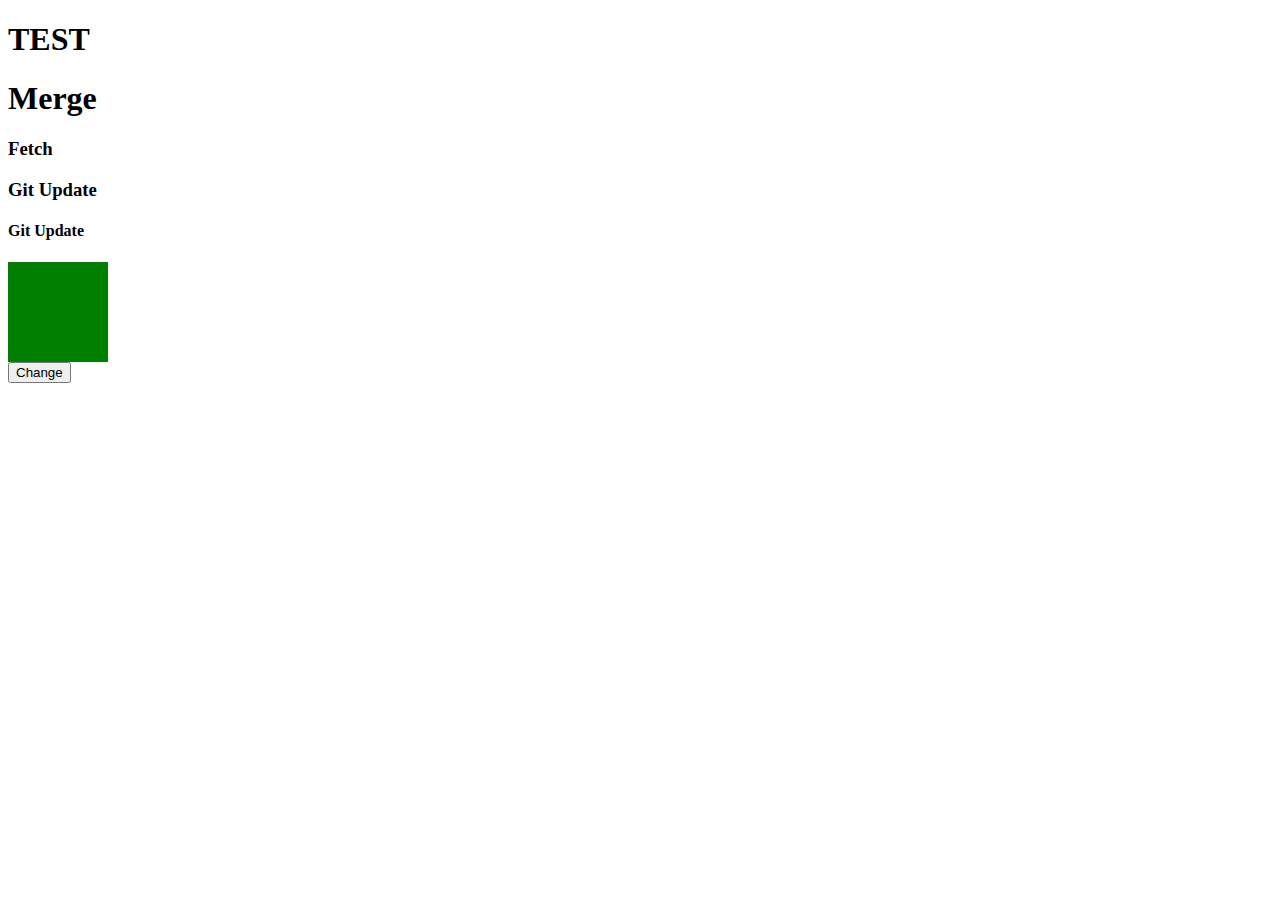
<file: index.html>
<!DOCTYPE html>
<html>
    <head>
        <title>LG Web I</title>
        <link rel="icon" type="image/png" href="assets/favicon.png">
    
    <style>
        #green-box {
            background-color: #000000;
            height: 100px;
            width: 100px;
        }
    </style>
    </head>
    <body>
        <h1>TEST</h1>
        <h1>Merge</h1>
        <h3>Fetch</h3>
        <h3>Git Update</h3>
        <h4>Git Update</h4>
        <div id="green-box"></div>
        <button id="trigger">Change</button>
    <script>
    (function changeColor(myColor) {
        if(!myColor) {
            myColor = 'green';
        }
        document.getElementById('green-box').style.backgroundColor = myColor;
        console.log('green');
    })();

    // changeColor('green');

    document.getElementById('trigger').addEventListener('click', function(){
        changeColor('pink');
    });

    </script>

    </body>
</html>
</file>
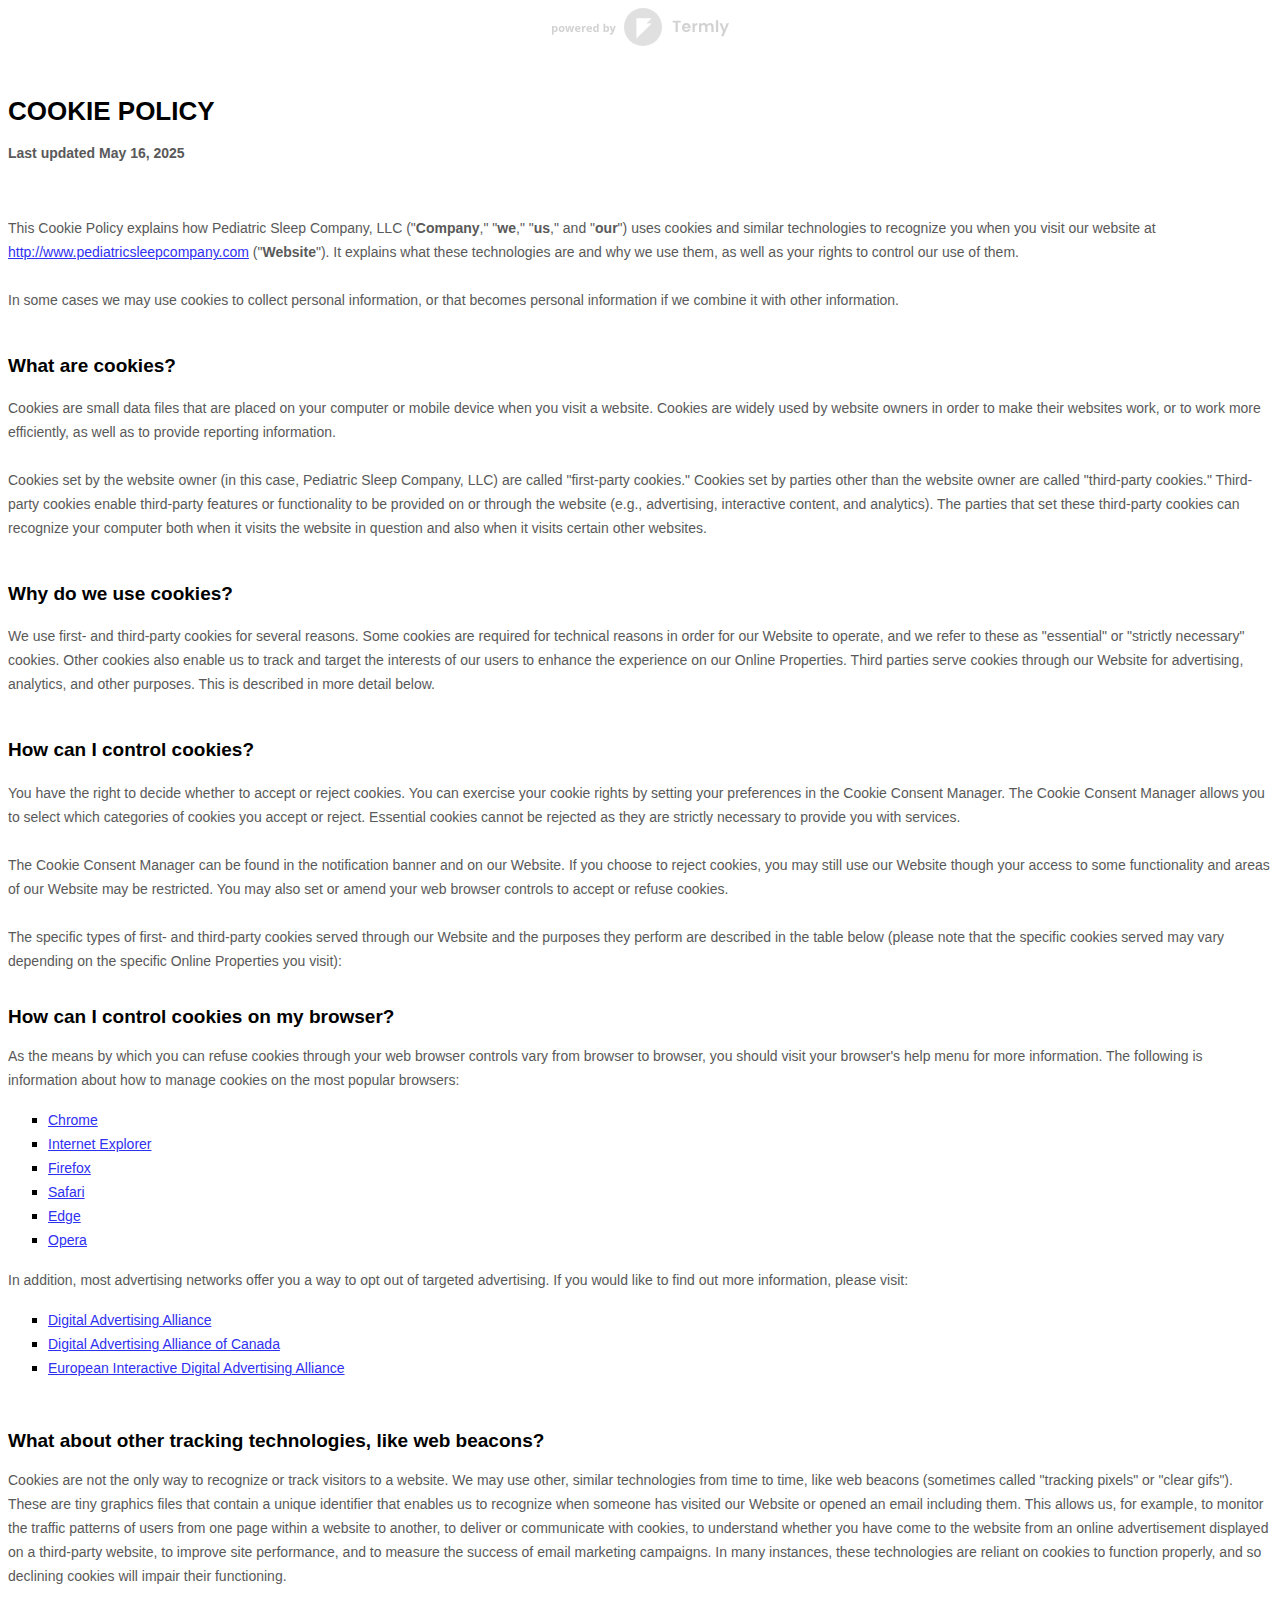
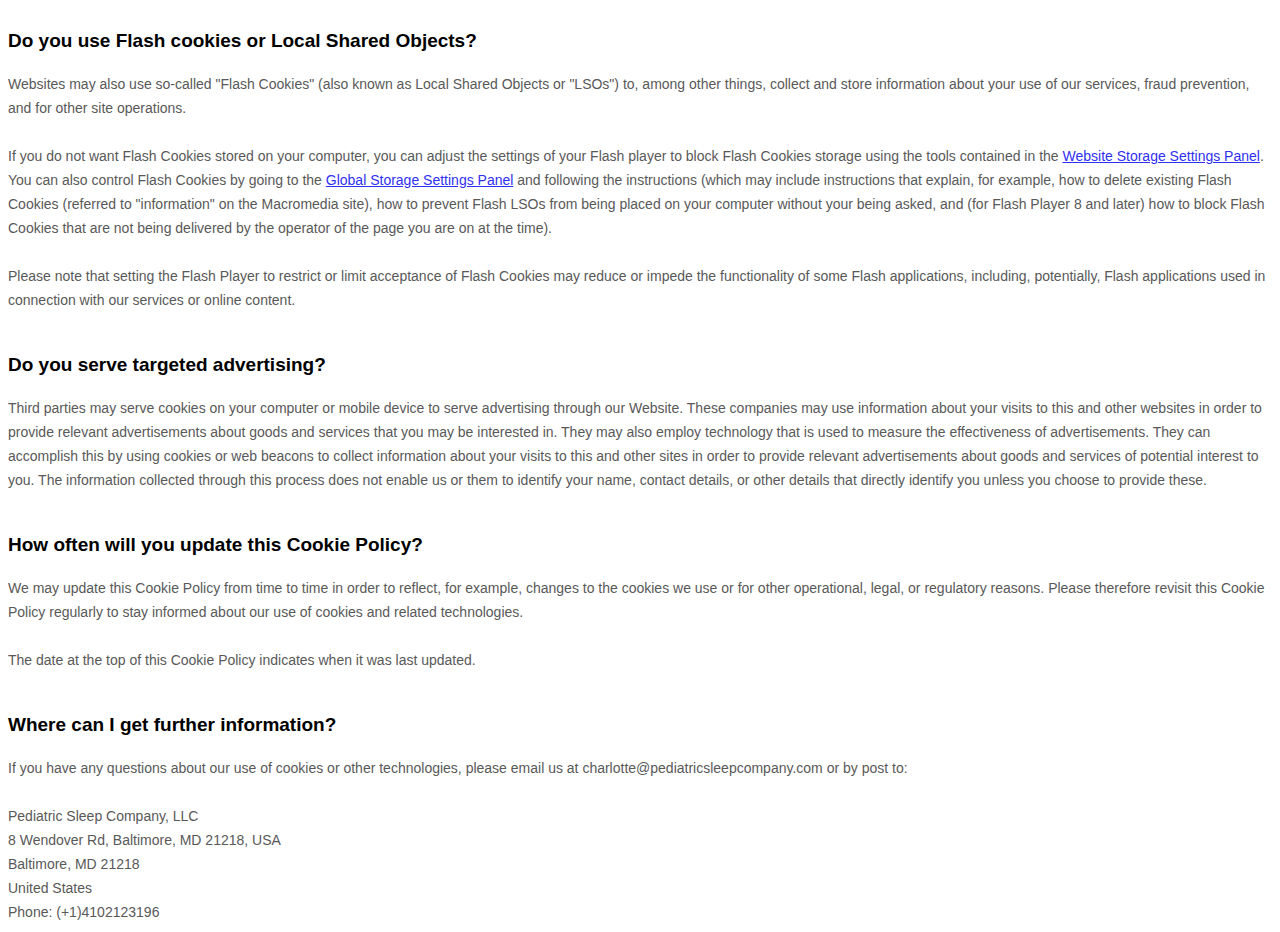
<file: cookies.html>
<!DOCTYPE html>
<head>

</head>
<body>
        <style>
                [data-custom-class='body'], [data-custom-class='body'] * {
                        background: transparent !important;
                      }
              [data-custom-class='title'], [data-custom-class='title'] * {
                        font-family: Arial !important;
              font-size: 26px !important;
              color: #000000 !important;
                      }
              [data-custom-class='subtitle'], [data-custom-class='subtitle'] * {
                        font-family: Arial !important;
              color: #595959 !important;
              font-size: 14px !important;
                      }
              [data-custom-class='heading_1'], [data-custom-class='heading_1'] * {
                        font-family: Arial !important;
              font-size: 19px !important;
              color: #000000 !important;
                      }
              [data-custom-class='heading_2'], [data-custom-class='heading_2'] * {
                        font-family: Arial !important;
              font-size: 17px !important;
              color: #000000 !important;
                      }
              [data-custom-class='body_text'], [data-custom-class='body_text'] * {
                        color: #595959 !important;
              font-size: 14px !important;
              font-family: Arial !important;
                      }
              [data-custom-class='link'], [data-custom-class='link'] * {
                        color: #3030F1 !important;
              font-size: 14px !important;
              font-family: Arial !important;
              word-break: break-word !important;
                      }
              </style>
                    <span style="display: block;margin: 0 auto 3.125rem;width: 11.125rem;height: 2.375rem;background: url([data-uri]) center no-repeat;"></span>
              
                    <div data-custom-class="body">
                    <div><strong><span style="font-size: 26px;"><span data-custom-class="title"><h1>COOKIE POLICY</h1></span></span></strong></div><div><span style="color: rgb(127, 127, 127);"><strong><span style="font-size: 15px;"><span data-custom-class="subtitle">Last updated <bdt class="question">May 16, 2025</bdt></span></span></strong></span></div><div><br></div><div><br></div><div><br></div><div style="line-height: 1.5;"><span style="color: rgb(127, 127, 127);"><span style="color: rgb(89, 89, 89); font-size: 15px;"><span data-custom-class="body_text">This Cookie Policy explains how <bdt class="question">Pediatric Sleep Company, LLC</bdt> ("<strong>Company</strong>," "<strong>we</strong>," "<strong>us</strong>," and "<strong>our</strong>") uses cookies and similar technologies to recognize you when you visit our website at </span></span><span style="color: rgb(0, 58, 250); font-size: 15px;"><span data-custom-class="body_text"><bdt class="question"><a href="http://www.pediatricsleepcompany.com" target="_blank" data-custom-class="link">http://www.pediatricsleepcompany.com</a></bdt></span></span><span style="color: rgb(89, 89, 89); font-size: 15px;"><span data-custom-class="body_text"> ("<strong>Website</strong>"). It explains what these technologies are and why we use them, as well as your rights to control our use of them.</span></span></span></div><div style="line-height: 1.5;"><br></div><div style="line-height: 1.5;"><span style="color: rgb(127, 127, 127);"><span style="color: rgb(89, 89, 89); font-size: 15px;"><span data-custom-class="body_text">In some cases we may use cookies to collect personal information, or that becomes personal information if we combine it with other information.</span></span></span></div><div style="line-height: 1.5;"><br></div><div style="line-height: 1.5;"><span style="color: rgb(127, 127, 127);"><span style="color: rgb(0, 0, 0); font-size: 15px;"><strong><span data-custom-class="heading_1"><h2>What are cookies?</h2></span></strong></span></span></div><div style="line-height: 1.5;"><span style="color: rgb(127, 127, 127);"><span style="color: rgb(89, 89, 89); font-size: 15px;"><span data-custom-class="body_text">Cookies are small data files that are placed on your computer or mobile device when you visit a website. Cookies are widely used by website owners in order to make their websites work, or to work more efficiently, as well as to provide reporting information.</span></span></span></div><div style="line-height: 1.5;"><br></div><div style="line-height: 1.5;"><span style="color: rgb(127, 127, 127);"><span style="color: rgb(89, 89, 89); font-size: 15px;"><span data-custom-class="body_text">Cookies set by the website owner (in this case, <bdt class="question">Pediatric Sleep Company, LLC</bdt>) are called "first-party cookies." Cookies set by parties other than the website owner are called "third-party cookies." Third-party cookies enable third-party features or functionality to be provided on or through the website (e.g., advertising, interactive content, and analytics). The parties that set these third-party cookies can recognize your computer both when it visits the website in question and also when it visits certain other websites.</span></span></span></div><div style="line-height: 1.5;"><br></div><div style="line-height: 1.5;"><span style="color: rgb(127, 127, 127);"><span style="color: rgb(0, 0, 0); font-size: 15px;"><strong><span data-custom-class="heading_1"><h2>Why do we use cookies?</h2></span></strong></span></span></div><div style="line-height: 1.5;"><span style="color: rgb(127, 127, 127);"><span style="color: rgb(89, 89, 89); font-size: 15px;"><span data-custom-class="body_text">We use first-<bdt class="block-component"></bdt> and third-<bdt class="statement-end-if-in-editor"></bdt>party cookies for several reasons. Some cookies are required for technical reasons in order for our Website to operate, and we refer to these as "essential" or "strictly necessary" cookies. Other cookies also enable us to track and target the interests of our users to enhance the experience on our Online Properties. <bdt class="block-component"></bdt>Third parties serve cookies through our Website for advertising, analytics, and other purposes. <bdt class="statement-end-if-in-editor"></bdt>This is described in more detail below.</span></span></span></div><div style="line-height: 1.5;"><br></div><div style="line-height: 1.5;"><span style="color: rgb(127, 127, 127);"><span style="color: rgb(89, 89, 89); font-size: 15px;"><span style="font-size: 15px; color: rgb(89, 89, 89);"><span style="font-size: 15px; color: rgb(89, 89, 89);"><span id="control" style="color: rgb(0, 0, 0);"><strong><span data-custom-class="heading_1"><h2>How can I control cookies?</h2></span></strong></span></span></span></span></span></div><div style="line-height: 1.5;"><span style="font-size: 15px; color: rgb(89, 89, 89);"><span style="font-size: 15px; color: rgb(89, 89, 89);"><span data-custom-class="body_text">You have the right to decide whether to accept or reject cookies. You can exercise your cookie rights by setting your preferences in the Cookie Consent Manager. The Cookie Consent Manager allows you to select which categories of cookies you accept or reject. Essential cookies cannot be rejected as they are strictly necessary to provide you with services.</span></span></span></div><div style="line-height: 1.5;"><br></div><div style="line-height: 1.5;"><span style="font-size: 15px; color: rgb(89, 89, 89);"><span style="font-size: 15px; color: rgb(89, 89, 89);"><span data-custom-class="body_text">The Cookie Consent Manager can be found in the notification banner and on our Website. If you choose to reject cookies, you may still use our Website though your access to some functionality and areas of our Website may be restricted. You may also set or amend your web browser controls to accept or refuse cookies.</span></span></span></div><div style="line-height: 1.5;"><br></div><div style="line-height: 1.5;"><span style="font-size: 15px; color: rgb(89, 89, 89);"><span style="font-size: 15px; color: rgb(89, 89, 89);"><span data-custom-class="body_text">The specific types of first- and third-party cookies served through our Website and the purposes they perform are described in the table below (please note that the specific </span><span data-custom-class="body_text">cookies served may vary depending on the specific Online Properties you visit):</span></span></span><span style="font-size: 15px;"></span></div><div><br></div><div><span style="color: rgb(127, 127, 127);"><span style="color: rgb(0, 0, 0); font-size: 15px;"><strong><span data-custom-class="heading_1"><h2>How can I control cookies on my browser?</h2></span></strong></span></span></div><div style="line-height: 1.5;"><span data-custom-class="body_text">As the means by which you can refuse cookies through your web browser controls vary from browser to browser, you should visit your browser's help menu for more information. The following is information about how to manage cookies on the most popular browsers:</span><span style="color: rgb(0, 58, 250);"><a data-custom-class="link" href="https://support.google.com/chrome/answer/95647#zippy=%2Callow-or-block-cookies" rel="noopener noreferrer" target="_blank"></a></span></div><ul><li style="line-height: 1.5;"><span style="color: rgb(0, 58, 250);"><a data-custom-class="link" href="https://support.google.com/chrome/answer/95647#zippy=%2Callow-or-block-cookies" rel="noopener noreferrer" target="_blank"><span style="font-size: 15px;">Chrome</span></a></span></li><li style="line-height: 1.5;"><span style="color: rgb(0, 58, 250);"><a data-custom-class="link" href="https://support.microsoft.com/en-us/windows/delete-and-manage-cookies-168dab11-0753-043d-7c16-ede5947fc64d" rel="noopener noreferrer" target="_blank"><span style="font-size: 15px;">Internet Explorer</span></a></span></li><li style="line-height: 1.5;"><span style="color: rgb(0, 58, 250);"><a data-custom-class="link" href="https://support.mozilla.org/en-US/kb/enhanced-tracking-protection-firefox-desktop?redirectslug=enable-and-disable-cookies-website-preferences&redirectlocale=en-US" rel="noopener noreferrer" target="_blank"><span style="font-size: 15px;">Firefox</span></a></span></li><li style="line-height: 1.5;"><span style="color: rgb(0, 58, 250);"><a data-custom-class="link" href="https://support.apple.com/en-ie/guide/safari/sfri11471/mac" rel="noopener noreferrer" target="_blank"><span style="font-size: 15px;">Safari</span></a></span></li><li style="line-height: 1.5;"><span style="color: rgb(0, 58, 250);"><a data-custom-class="link" href="https://support.microsoft.com/en-us/windows/microsoft-edge-browsing-data-and-privacy-bb8174ba-9d73-dcf2-9b4a-c582b4e640dd" rel="noopener noreferrer" target="_blank"><span style="font-size: 15px;">Edge</span></a></span></li><li style="line-height: 1.5;"><span style="color: rgb(0, 58, 250);"><a data-custom-class="link" href="https://help.opera.com/en/latest/web-preferences/" rel="noopener noreferrer" target="_blank"><span style="font-size: 15px;">Opera</span></a></span></li></ul><div style="line-height: 1.5;"><span data-custom-class="body_text">In addition, most advertising networks offer you a way to opt out of targeted advertising. If you would like to find out more information, please visit:</span><span style="color: rgb(0, 58, 250);"><a data-custom-class="link" href="http://www.aboutads.info/choices/" rel="noopener noreferrer" target="_blank"></a></span></div><ul><li style="line-height: 1.5;"><span style="color: rgb(0, 58, 250);"><a data-custom-class="link" href="http://www.aboutads.info/choices/" rel="noopener noreferrer" target="_blank"><span style="font-size: 15px;">Digital Advertising Alliance</span></a></span><span style="color: rgb(0, 58, 250);"><a data-custom-class="link" href="https://youradchoices.ca/" rel="noopener noreferrer" target="_blank"></a></span></li><li style="line-height: 1.5;"><span style="color: rgb(0, 58, 250);"><a data-custom-class="link" href="https://youradchoices.ca/" rel="noopener noreferrer" target="_blank"><span style="color: rgb(0, 58, 250); font-size: 15px;">Digital Advertising Alliance of Canada</span></a></span><span style="color: rgb(0, 58, 250);"><a data-custom-class="link" href="http://www.youronlinechoices.com/" rel="noopener noreferrer" target="_blank"></a></span></li><li style="line-height: 1.5;"><span style="color: rgb(0, 58, 250);"><a data-custom-class="link" href="http://www.youronlinechoices.com/" rel="noopener noreferrer" target="_blank"><span style="font-size: 15px;">European Interactive Digital Advertising Alliance</span></a></span></li></ul><div><br></div><div><strong><span data-custom-class="heading_1"><h2>What about other tracking technologies, like web beacons?</h2></span></strong></div><div style="line-height: 1.5;"><span style="color: rgb(127, 127, 127);"><span style="color: rgb(89, 89, 89); font-size: 15px;"><span style="font-size: 15px; color: rgb(89, 89, 89);"><span data-custom-class="body_text">Cookies are not the only way to recognize or track visitors to a website. We may use other, similar technologies from time to time, like web beacons (sometimes called "tracking pixels" or "clear gifs"). These are tiny graphics files that contain a unique identifier that enables us to recognize when someone has visited our Website<bdt class="block-component"></bdt> or opened an email including them<bdt class="statement-end-if-in-editor"></bdt>. This allows us, for example, to monitor </span><span style="font-size: 15px; color: rgb(89, 89, 89);"><span style="color: rgb(89, 89, 89);"><span data-custom-class="body_text">the traffic patterns of users from one page within a website to another, to deliver or communicate with cookies, to understand whether you have come to the website from an online advertisement displayed on a third-party website, to improve site performance, and to measure the success of email marketing campaigns. In many instances, these technologies are reliant on cookies to function properly, and so declining cookies will impair their functioning.</span><bdt class="block-component"></bdt></span></span></span></span></span></div><div style="line-height: 1.5;"><br></div><div style="line-height: 1.5;"><span data-custom-class="heading_1"><strong><h2>Do you use Flash cookies or Local Shared Objects?</h2></strong></span></div><div style="line-height: 1.5;"><span style="font-size: 15px; color: rgb(89, 89, 89);"><span data-custom-class="body_text">Websites may also use so-called "Flash Cookies" (also known as Local Shared Objects or "LSOs") to, among other things, collect and store information about your use of our services, fraud prevention, and for other site operations.</span></span></div><div style="line-height: 1.5;"><br></div><div style="line-height: 1.5;"><span style="font-size: 15px; color: rgb(89, 89, 89);"><span data-custom-class="body_text">If you do not want Flash Cookies stored on your computer, you can adjust the settings of your Flash player to block Flash Cookies storage using the tools contained in the </span></span><span data-custom-class="body_text"><span style="color: rgb(0, 58, 250);"><a data-custom-class="link" href="http://www.macromedia.com/support/documentation/en/flashplayer/help/settings_manager07.html" rel="noopener noreferrer" target="_blank"><span style="font-size: 15px;">Website Storage Settings Panel</span></a></span><span style="font-size: 15px; color: rgb(89, 89, 89);">. You can also control Flash Cookies by going to the </span><span style="color: rgb(0, 58, 250);"><a data-custom-class="link" href="http://www.macromedia.com/support/documentation/en/flashplayer/help/settings_manager03.html" rel="noopener noreferrer" target="_blank"><span style="font-size: 15px;">Global Storage Settings Panel</span></a></span></span><span style="font-size: 15px; color: rgb(89, 89, 89);"><span data-custom-class="body_text"> and </span><span style="font-size:15px; color: rgb(89, 89, 89);"><span data-custom-class="body_text">following the instructions (which may include instructions that explain, for example, how to delete existing Flash Cookies (referred to "information" on the Macromedia site), how to prevent Flash LSOs from being placed on your computer without your being asked, and (for Flash Player 8 and later) how to block Flash Cookies that are not being delivered by the operator of the page you are on at the time).</span></span></span></div><div style="line-height: 1.5;"><br></div><div style="line-height: 1.5;"><span style="font-size: 15px; color: rgb(89, 89, 89);"><span style="font-size: 15px; color: rgb(89, 89, 89);"><span data-custom-class="body_text">Please note that setting the Flash Player to restrict or limit acceptance of Flash Cookies may reduce or impede the functionality of some Flash applications, including, potentially, Flash applications used in connection with our services or online content.</span></span></span><span style="color: rgb(127, 127, 127);"><span style="color: rgb(89, 89, 89); font-size: 15px;"><span style="font-size: 15px; color: rgb(89, 89, 89);"><span style="font-size: 15px; color: rgb(89, 89, 89);"><span style="color: rgb(89, 89, 89);"><bdt class="statement-end-if-in-editor"></bdt><bdt class="block-component"></bdt></span></span></span></span></span></div><div style="line-height: 1.5;"><br></div><div style="line-height: 1.5;"><strong><span data-custom-class="heading_1"><h2>Do you serve targeted advertising?</h2></span></strong></div><div style="line-height: 1.5;"><span style="font-size: 15px; color: rgb(89, 89, 89);"><span data-custom-class="body_text">Third parties may serve cookies on your computer or mobile device to serve advertising through our Website. These companies may use information about your visits to this and other websites in order to provide relevant advertisements about goods and services that you may be interested in. They may also employ technology that is used to measure the effectiveness of advertisements. They can accomplish this by using cookies or web beacons to collect information about your visits to this and other sites in order to provide relevant advertisements about goods and services of potential interest to you. The information collected through this process does not enable us or them to identify your name, contact details, or other details that directly identify you unless you choose to provide these.</span></span><span style="color: rgb(127, 127, 127);"><span style="color: rgb(89, 89, 89); font-size: 15px;"><span style="font-size: 15px; color: rgb(89, 89, 89);"><span style="font-size: 15px; color: rgb(89, 89, 89);"><span style="color: rgb(89, 89, 89);"><bdt class="statement-end-if-in-editor"></bdt></span></span></span></span></span></div><div style="line-height: 1.5;"><br></div><div style="line-height: 1.5;"><strong><span data-custom-class="heading_1"><h2>How often will you update this Cookie Policy?</h2></span></strong></div><div style="line-height: 1.5;"><span style="font-size: 15px; color: rgb(89, 89, 89);"><span style="font-size: 15px; color: rgb(89, 89, 89);"><span data-custom-class="body_text">We may update </span><span style="font-size: 15px; color: rgb(89, 89, 89);"><span data-custom-class="body_text">this Cookie Policy from time to time in order to reflect, for example, changes to the cookies we use or for other operational, legal, or regulatory reasons. Please therefore revisit this Cookie Policy regularly to stay informed about our use of cookies and related technologies.</span></span></span></span></div><div style="line-height: 1.5;"><br></div><div style="line-height: 1.5;"><span style="font-size: 15px; color: rgb(89, 89, 89);"><span style="font-size: 15px; color: rgb(89, 89, 89);"><span style="font-size: 15px; color: rgb(89, 89, 89);"><span data-custom-class="body_text">The date at the top of this Cookie Policy indicates when it was last updated.</span></span></span></span></div><div style="line-height: 1.5;"><br></div><div style="line-height: 1.5;"><strong><span data-custom-class="heading_1"><h2>Where can I get further information?</h2></span></strong></div><div style="line-height: 1.5;"><span style="font-size: 15px; color: rgb(89, 89, 89);"><span style="font-size: 15px; color: rgb(89, 89, 89);"><span style="font-size: 15px; color: rgb(89, 89, 89);"><span data-custom-class="body_text">If you have any questions about our use of cookies or other technologies, please<bdt class="block-component"></bdt> email us at <bdt class="question">charlotte@pediatricsleepcompany.com</bdt> or by post to<bdt class="else-block"></bdt>:</span></span></span></span></div><div style="line-height: 1.5;"><br></div><div style="line-height: 1.5;"><span style="font-size: 15px; color: rgb(89, 89, 89);"><span style="font-size: 15px; color: rgb(89, 89, 89);"><span data-custom-class="body_text"><bdt class="question">Pediatric Sleep Company, LLC</bdt></span></span></span></div><div style="line-height: 1.5;"><bdt class="block-component"><span style="font-size: 15px;"></span></bdt><span style="font-size: 15px;"><bdt class="question"><span data-custom-class="body_text">8 Wendover Rd, Baltimore, MD 21218, USA</span></bdt></span><bdt class="statement-end-if-in-editor"><span style="font-size: 15px;"></span></bdt></div><div style="line-height: 1.5;"><span style="font-size: 15px; color: rgb(89, 89, 89);"><span data-custom-class="body_text"><bdt class="block-component"></bdt></span></span></div><div style="line-height: 1.5;"><bdt class="block-component"></bdt><bdt class="question"><span data-custom-class="body_text">Baltimore,</span></bdt><bdt class="statement-end-if-in-editor"></bdt><span data-custom-class="body_text"><span style="font-size: 15px; color: rgb(89, 89, 89);"><bdt class="block-component"></bdt><bdt class="block-component"></bdt> <bdt class="question">MD</bdt><bdt class="statement-end-if-in-editor"></bdt><bdt class="block-component"></bdt><bdt class="block-component"></bdt> <bdt class="question">21218</bdt><bdt class="statement-end-if-in-editor"></bdt><bdt class="block-component"></bdt><bdt class="block-component"></bdt><bdt class="block-component"></bdt></span></span></div><div style="line-height: 1.5;"><span data-custom-class="body_text"><span style="font-size: 15px; color: rgb(89, 89, 89);"><bdt class="question">United States</bdt><bdt class="statement-end-if-in-editor"></bdt><bdt class="else-block"></bdt></span></span><span data-custom-class="body_text"><span style="font-size: 15px; color: rgb(89, 89, 89);"><bdt class="statement-end-if-in-editor"><bdt class="block-component"></bdt></bdt></span></span></div><div style="line-height: 1.5;"><span data-custom-class="body_text"><span style="font-size: 15px; color: rgb(89, 89, 89);"><bdt class="statement-end-if-in-editor">Phone: <bdt class="question">(+1)4102123196</bdt></bdt></span></span><span data-custom-class="body_text"><span style="font-size: 15px; color: rgb(89, 89, 89);"><bdt class="block-component"></bdt></span></span></div></div><style>
                    ul {
                      list-style-type: square;
                    }
                    ul > li > ul {
                      list-style-type: circle;
                    }
                    ul > li > ul > li > ul {
                      list-style-type: square;
                    }
                    ol li {
                      font-family: Arial ;
                    }
                  </style>
                    </div>
              
                    
              
        </body>
</html>
</file>
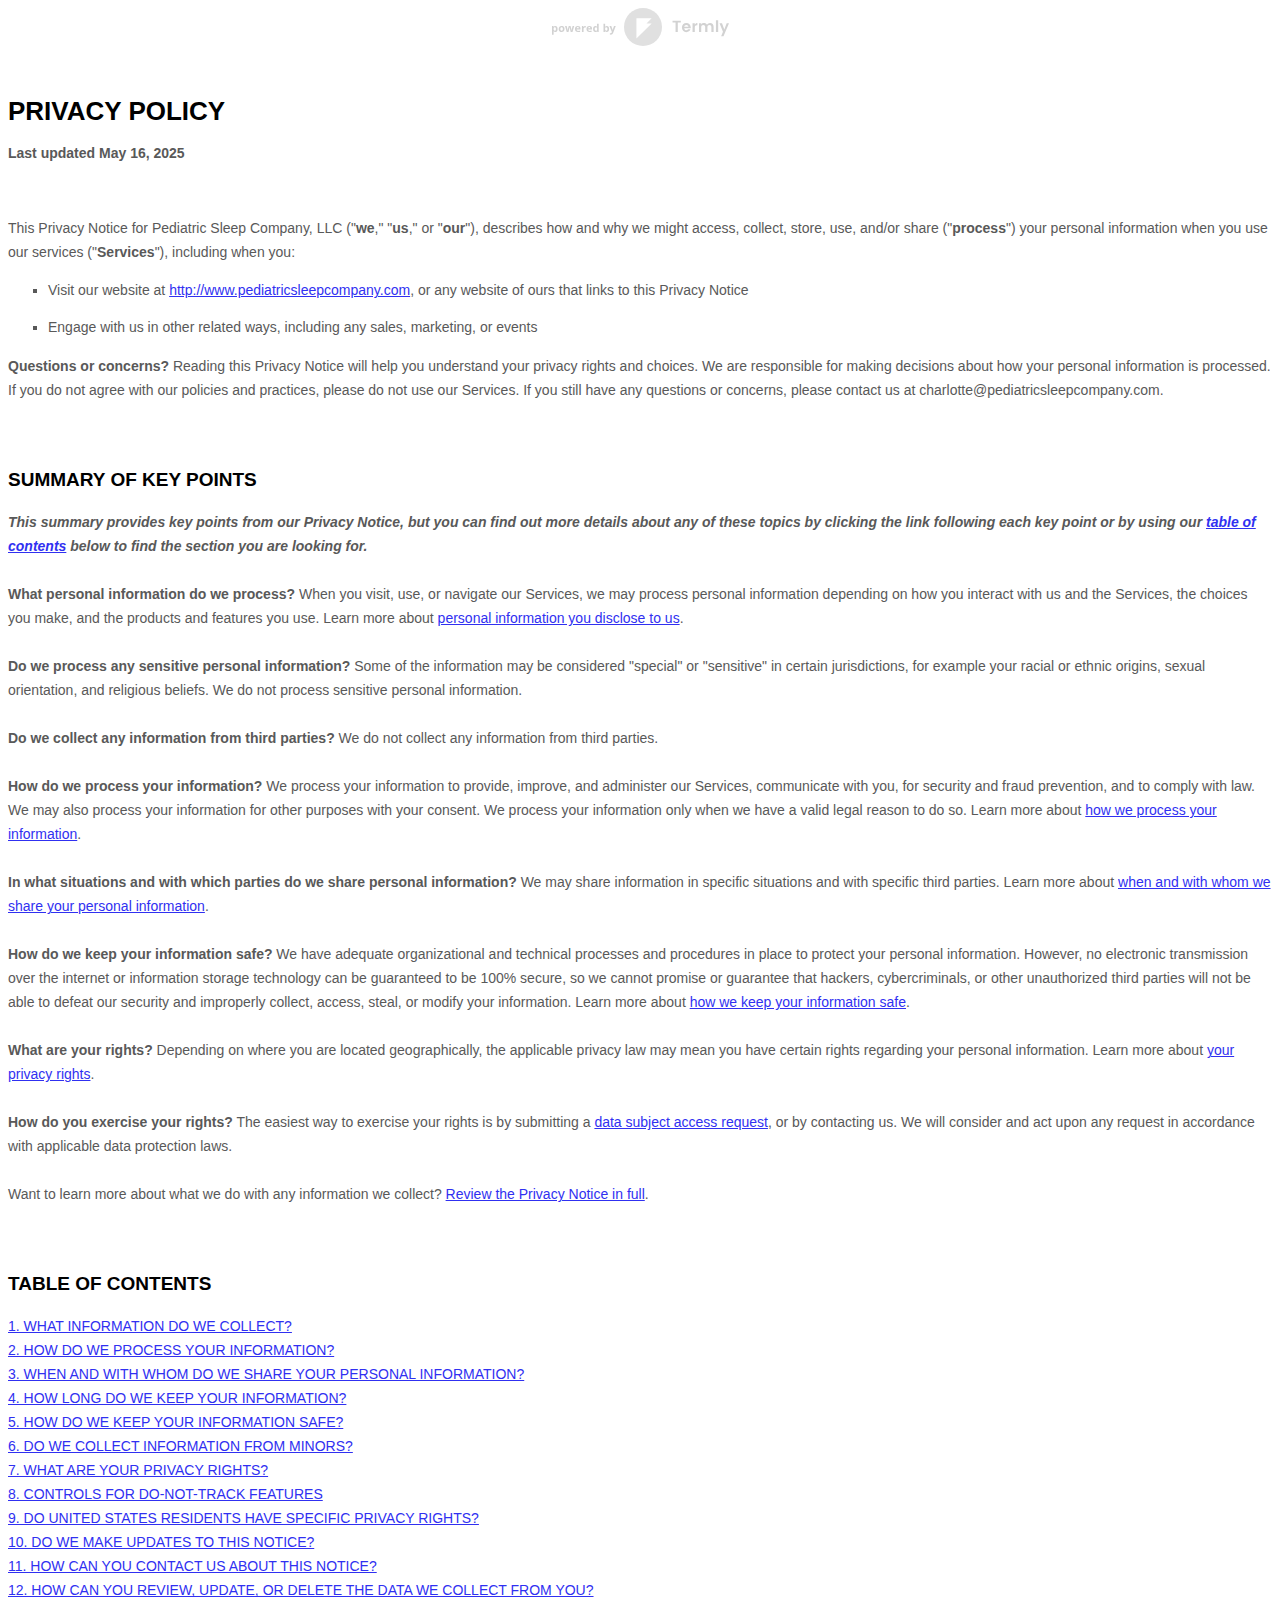
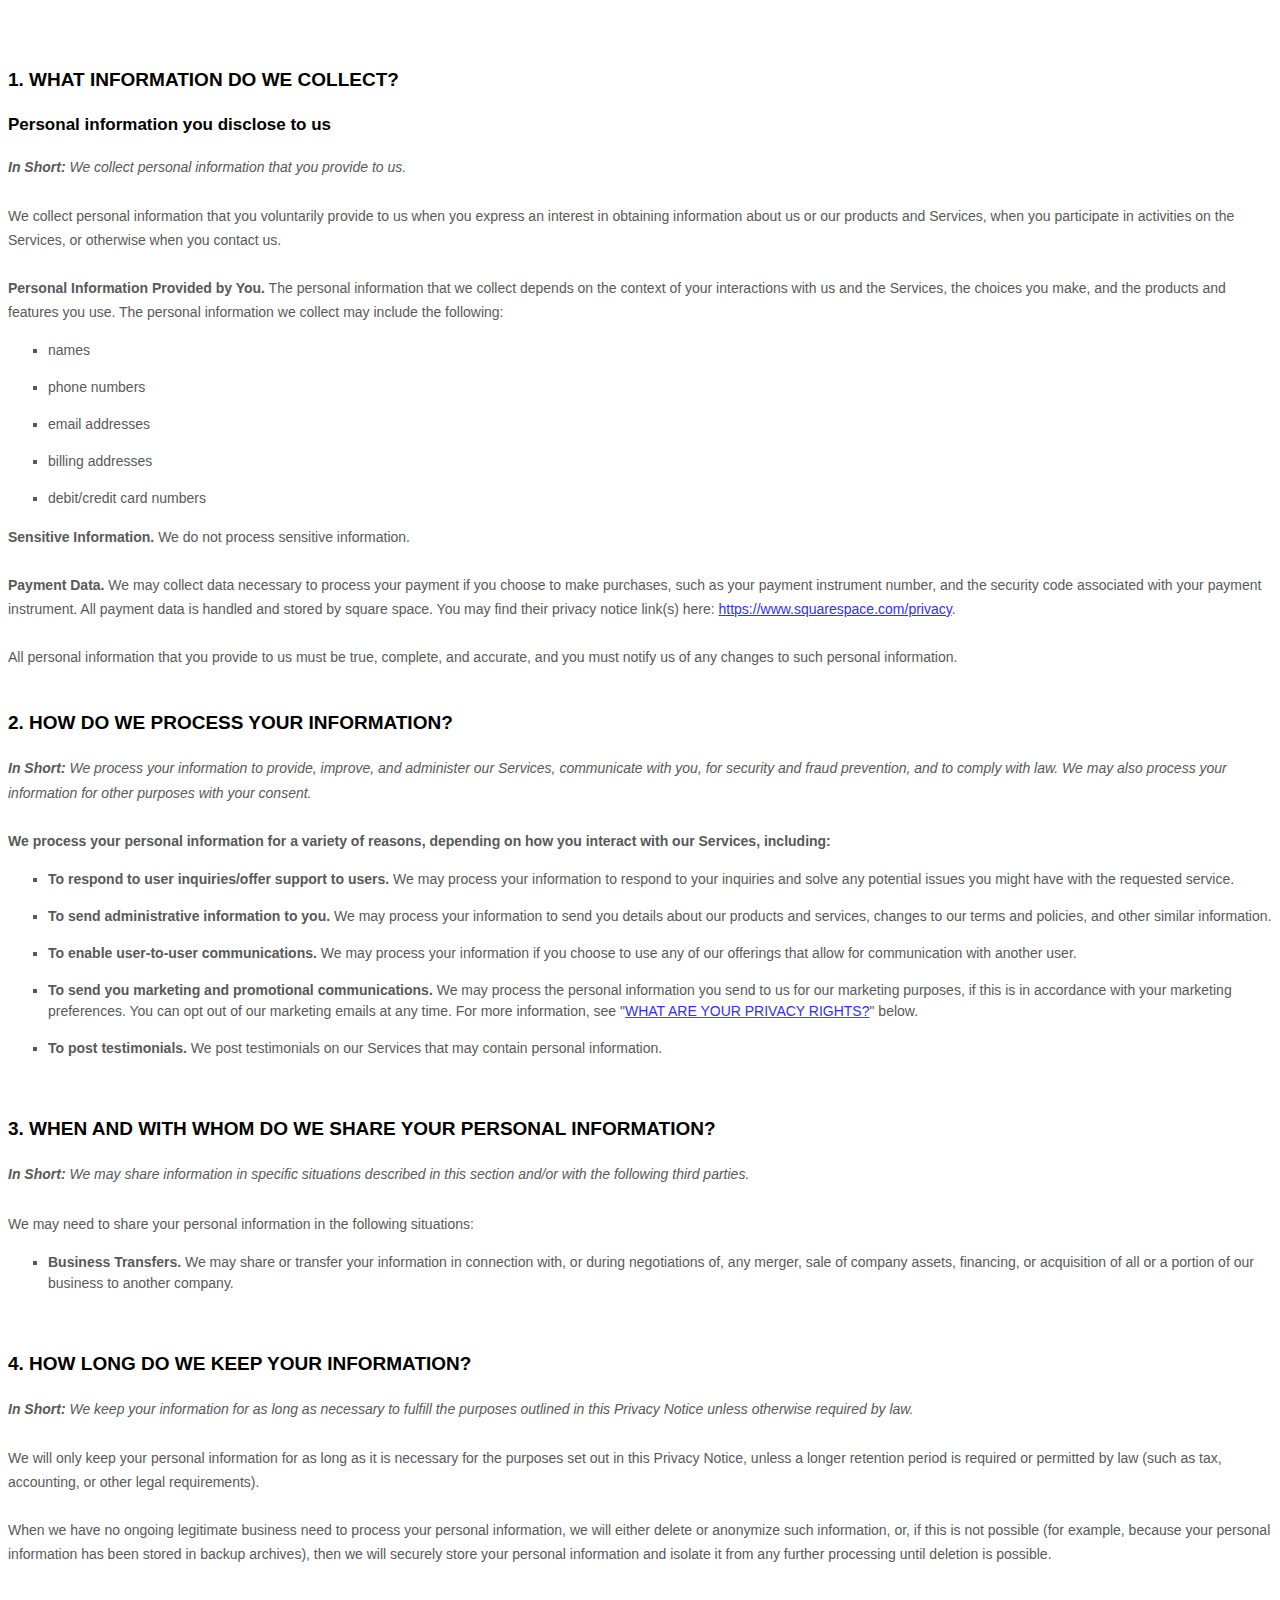
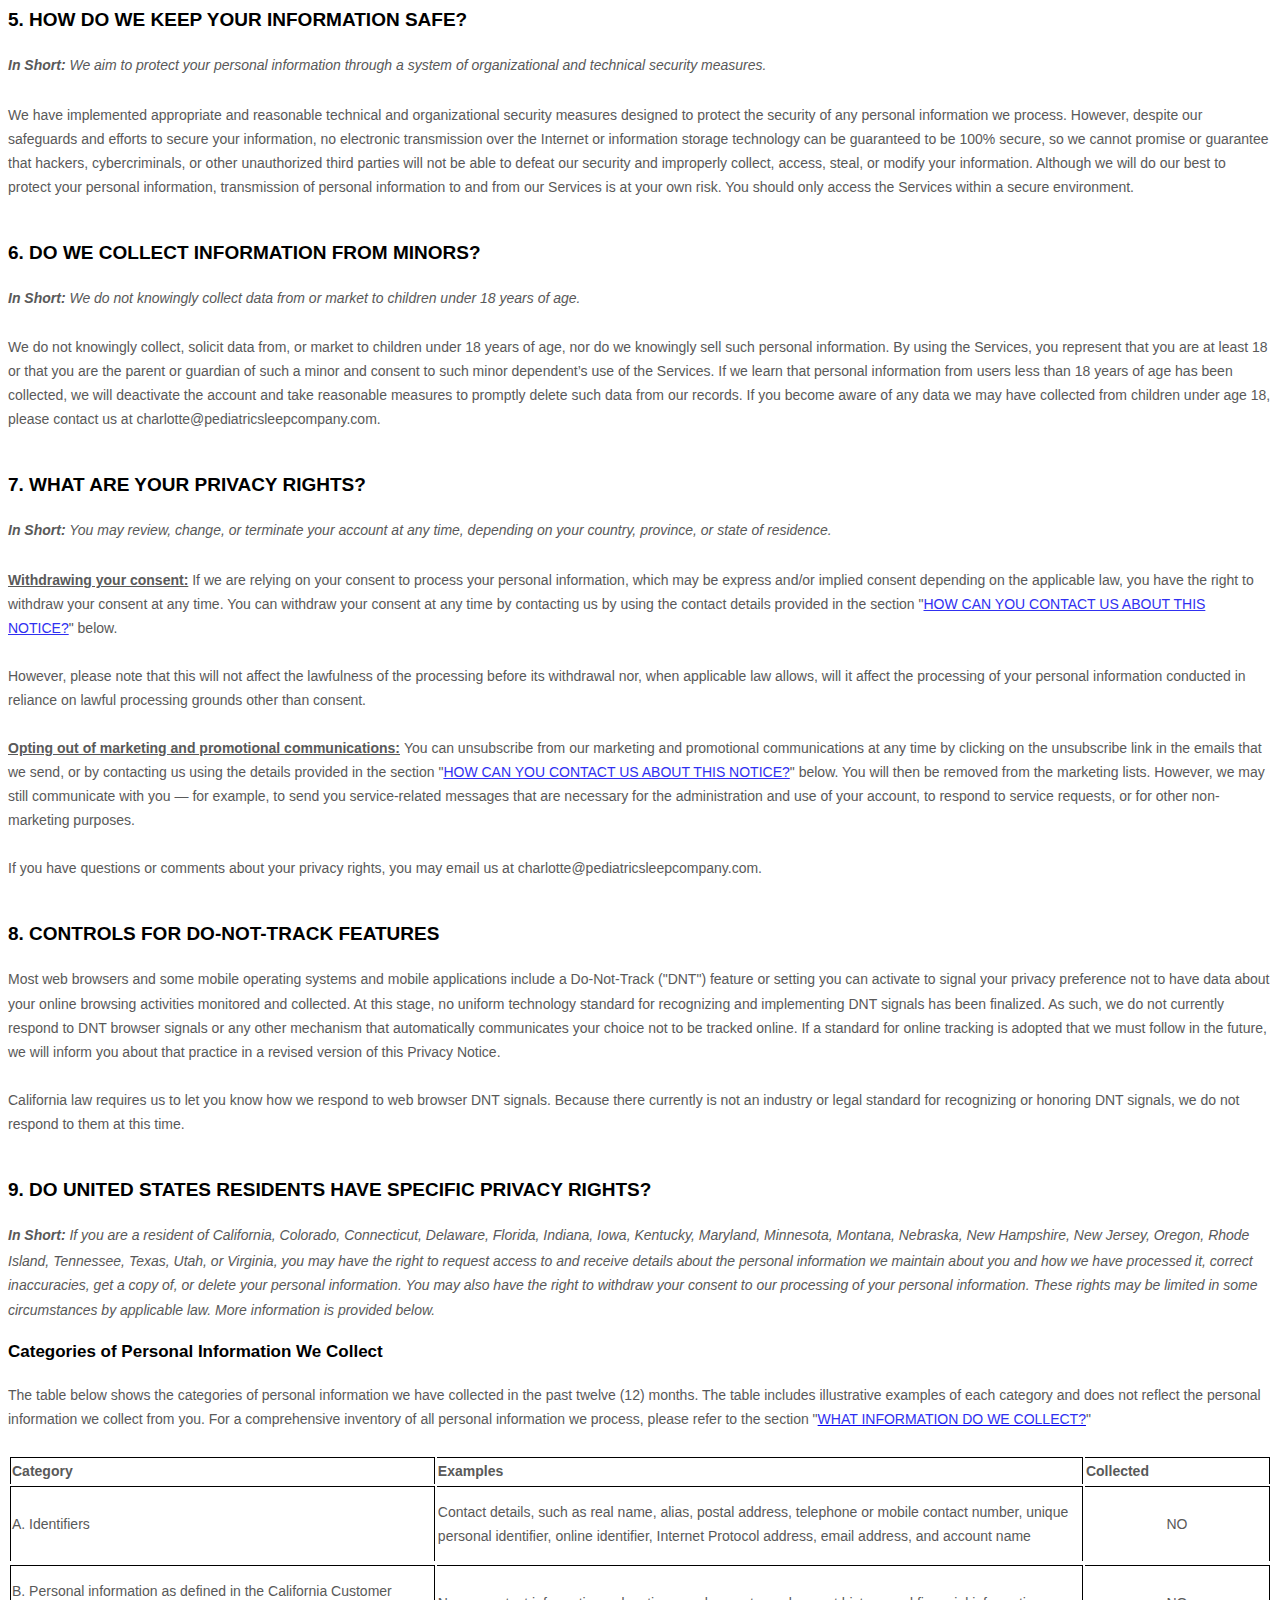
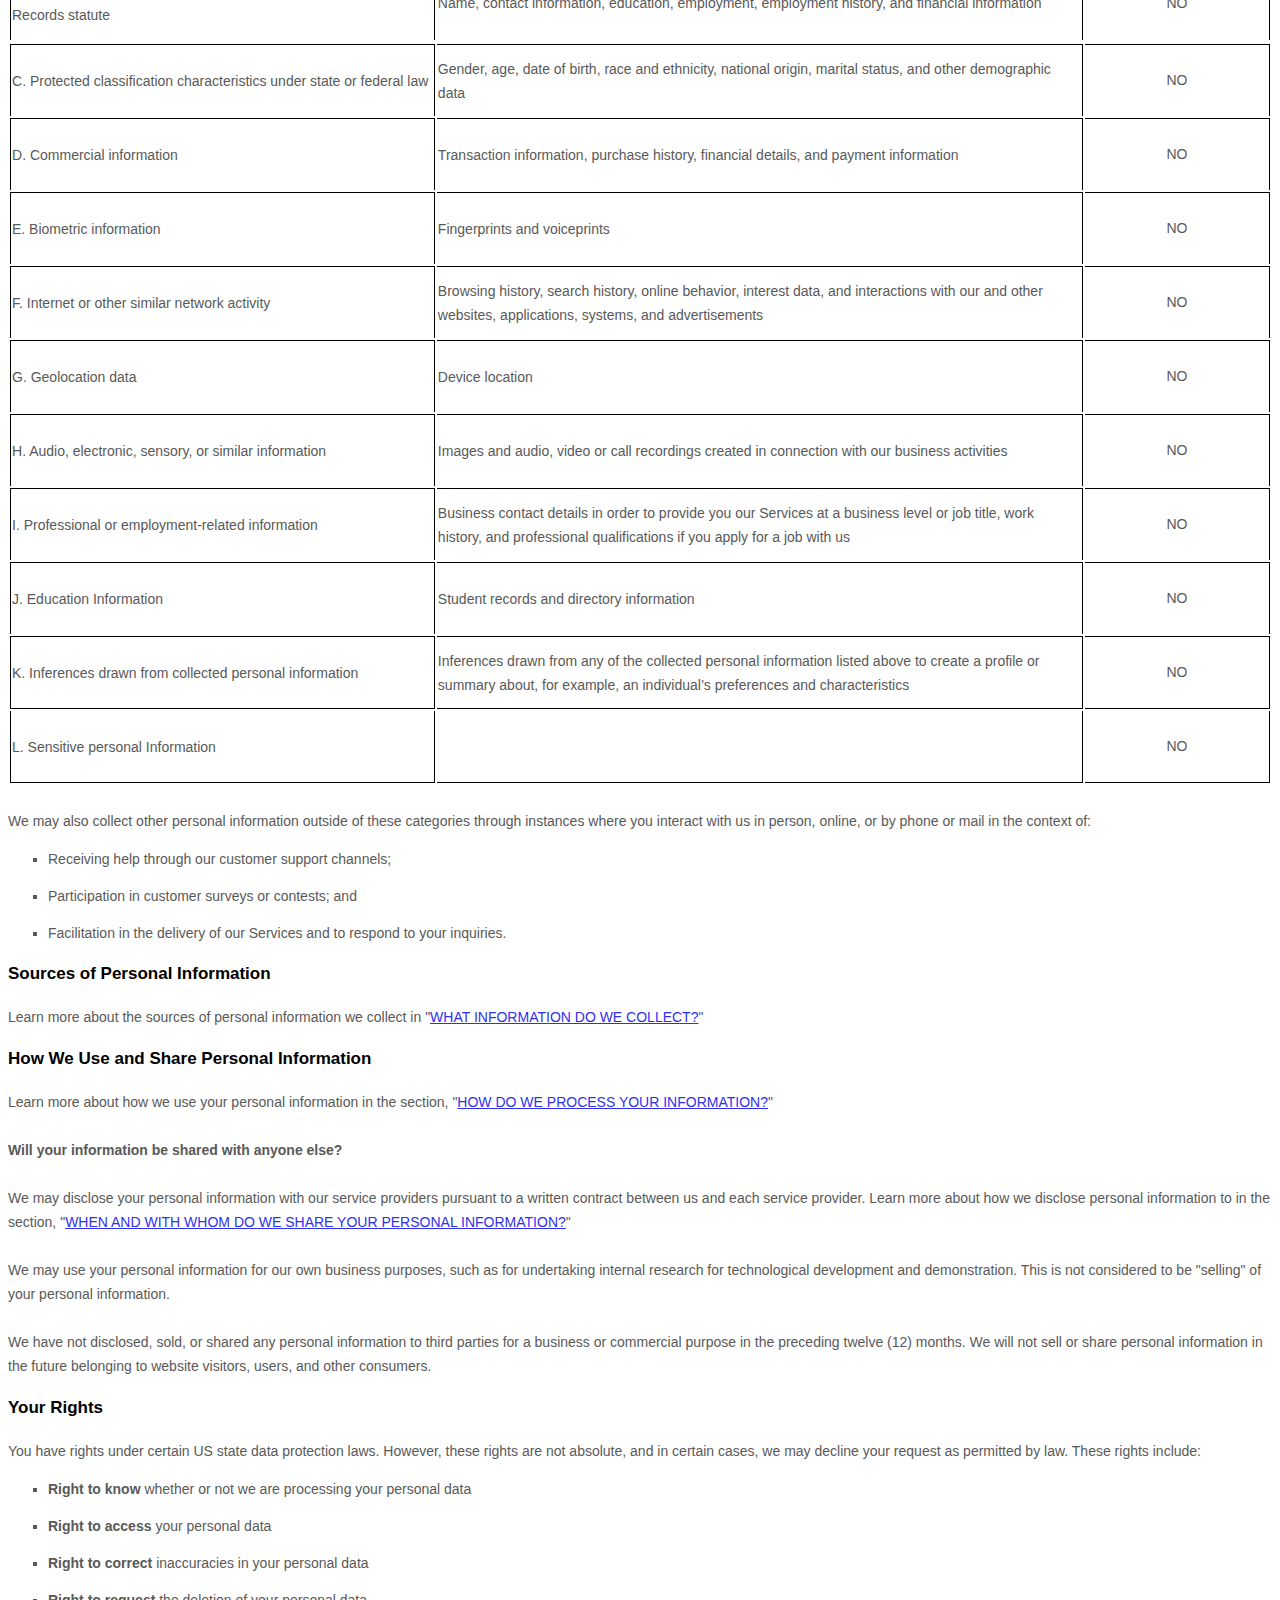
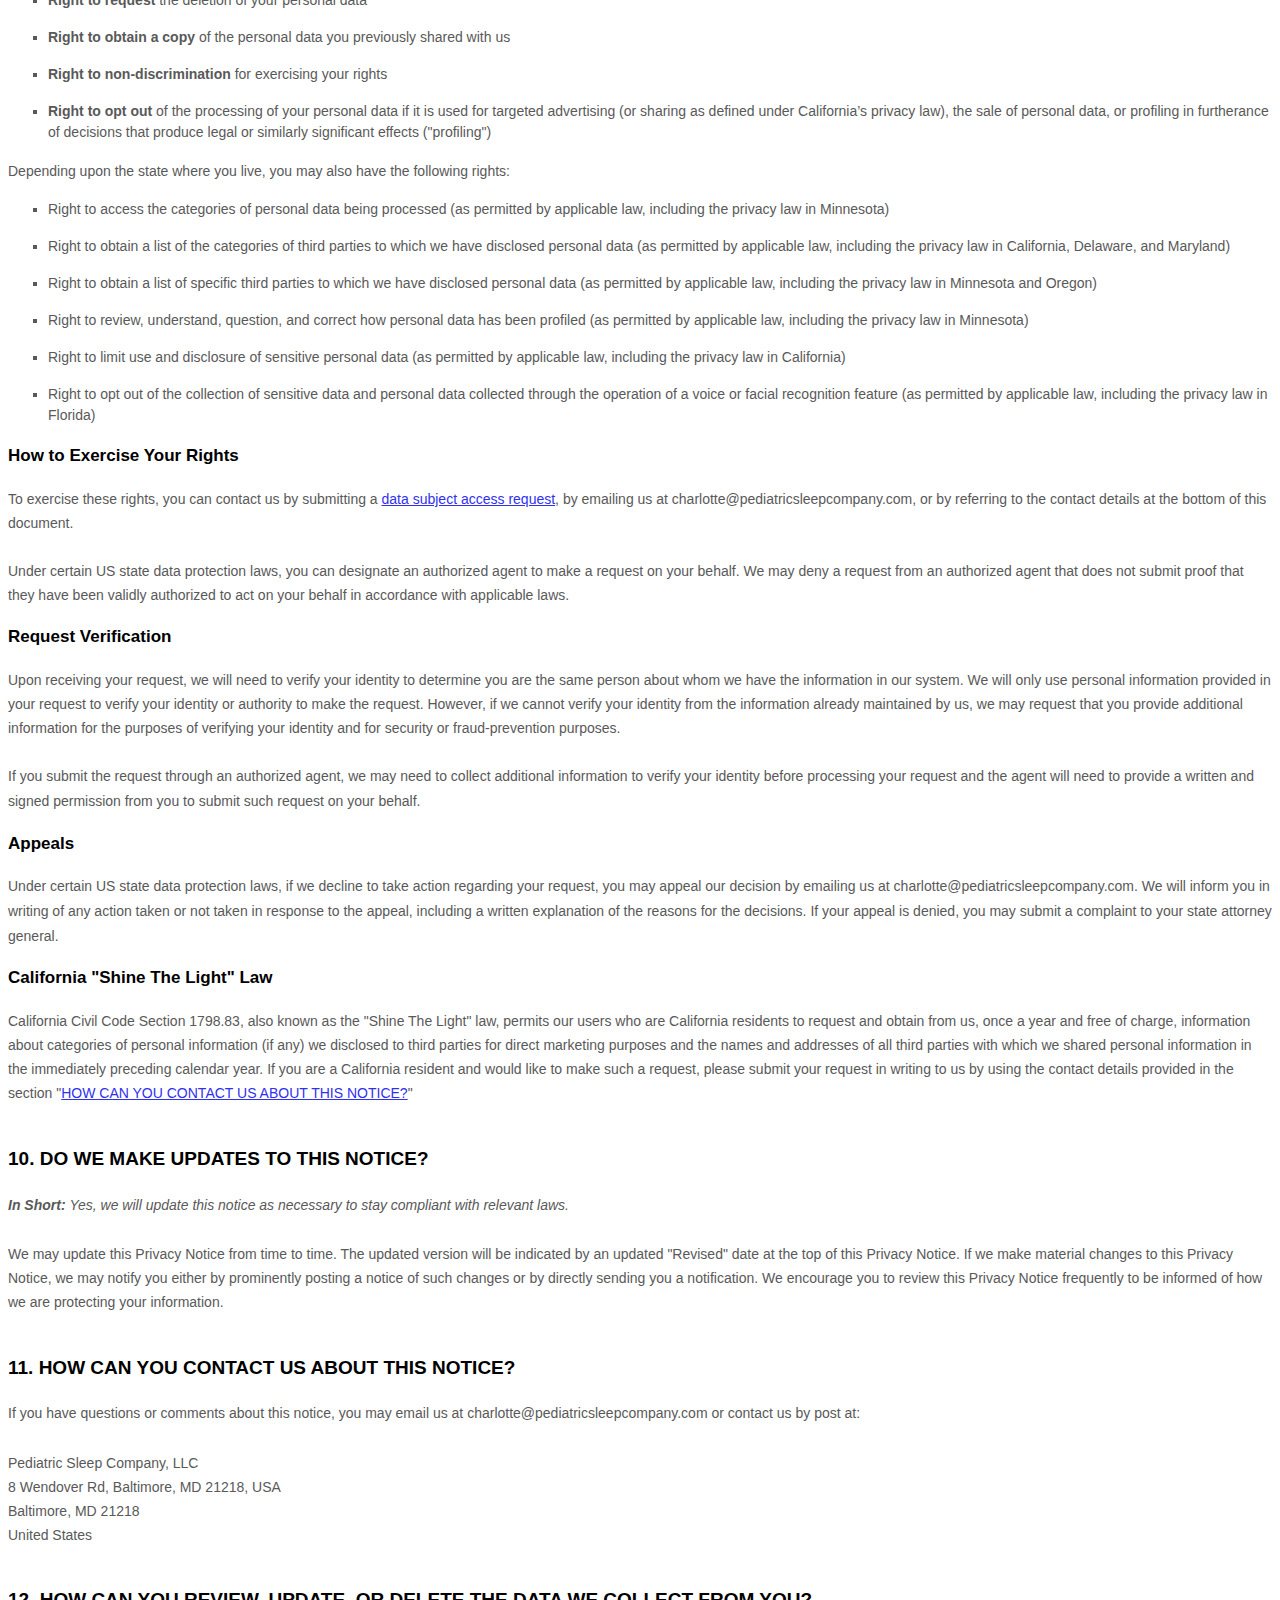
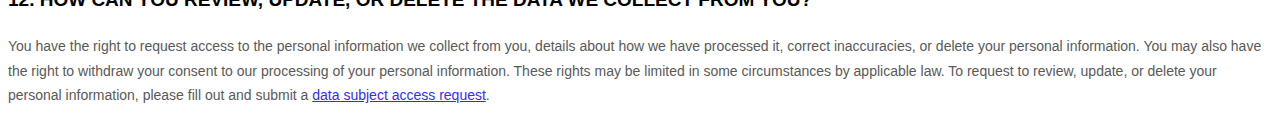
<file: privacy.html>
<!DOCTYPE html>
<head>
   
</head>
<body>
    <style>
        [data-custom-class='body'], [data-custom-class='body'] * {
                background: transparent !important;
              }
      [data-custom-class='title'], [data-custom-class='title'] * {
                font-family: Arial !important;
      font-size: 26px !important;
      color: #000000 !important;
              }
      [data-custom-class='subtitle'], [data-custom-class='subtitle'] * {
                font-family: Arial !important;
      color: #595959 !important;
      font-size: 14px !important;
              }
      [data-custom-class='heading_1'], [data-custom-class='heading_1'] * {
                font-family: Arial !important;
      font-size: 19px !important;
      color: #000000 !important;
              }
      [data-custom-class='heading_2'], [data-custom-class='heading_2'] * {
                font-family: Arial !important;
      font-size: 17px !important;
      color: #000000 !important;
              }
      [data-custom-class='body_text'], [data-custom-class='body_text'] * {
                color: #595959 !important;
      font-size: 14px !important;
      font-family: Arial !important;
              }
      [data-custom-class='link'], [data-custom-class='link'] * {
                color: #3030F1 !important;
      font-size: 14px !important;
      font-family: Arial !important;
      word-break: break-word !important;
              }
      </style>
            <span style="display: block;margin: 0 auto 3.125rem;width: 11.125rem;height: 2.375rem;background: url([data-uri]) center no-repeat;"></span>
      
            <div data-custom-class="body">
            <div><strong><span style="font-size: 26px;"><span data-custom-class="title"><bdt class="block-component"></bdt><bdt class="question"><h1>PRIVACY POLICY</h1></bdt><bdt class="statement-end-if-in-editor"></bdt></span></span></strong></div><div><span style="color: rgb(127, 127, 127);"><strong><span style="font-size: 15px;"><span data-custom-class="subtitle">Last updated <bdt class="question">May 16, 2025</bdt></span></span></strong></span></div><div><br></div><div><br></div><div><br></div><div style="line-height: 1.5;"><span style="color: rgb(127, 127, 127);"><span style="color: rgb(89, 89, 89); font-size: 15px;"><span data-custom-class="body_text">This Privacy Notice for <bdt class="question">Pediatric Sleep Company, LLC<bdt class="block-component"></bdt></bdt> (<bdt class="block-component"></bdt>"<strong>we</strong>," "<strong>us</strong>," or "<strong>our</strong>"<bdt class="statement-end-if-in-editor"></bdt></span><span data-custom-class="body_text">), describes how and why we might access, collect, store, use, and/or share (<bdt class="block-component"></bdt>"<strong>process</strong>"<bdt class="statement-end-if-in-editor"></bdt>) your personal information when you use our services (<bdt class="block-component"></bdt>"<strong>Services</strong>"<bdt class="statement-end-if-in-editor"></bdt>), including when you:</span></span></span><span style="font-size: 15px;"><span style="color: rgb(127, 127, 127);"><span data-custom-class="body_text"><span style="color: rgb(89, 89, 89);"><span data-custom-class="body_text"><bdt class="block-component"></bdt></span></span></span></span></span></div><ul><li data-custom-class="body_text" style="line-height: 1.5;"><span style="font-size: 15px; color: rgb(89, 89, 89);"><span style="font-size: 15px; color: rgb(89, 89, 89);"><span data-custom-class="body_text">Visit our website<bdt class="block-component"></bdt> at <span style="color: rgb(0, 58, 250);"><bdt class="question"><a href="http://www.pediatricsleepcompany.com" target="_blank" data-custom-class="link">http://www.pediatricsleepcompany.com</a></bdt></span><span style="font-size: 15px;"><span style="color: rgb(89, 89, 89);"><span data-custom-class="body_text"><span style="font-size: 15px;"><span style="color: rgb(89, 89, 89);"><bdt class="statement-end-if-in-editor">, or any website of ours that links to this Privacy Notice</bdt></span></span></span></span></span></span></span></span></li></ul><div><bdt class="block-component"><span style="font-size: 15px;"><span style="font-size: 15px;"><span style="color: rgb(127, 127, 127);"><span data-custom-class="body_text"><span style="color: rgb(89, 89, 89);"><span data-custom-class="body_text"><bdt class="block-component"></bdt></bdt></span></span></span></span></span></span></span></span></li></ul><div style="line-height: 1.5;"><bdt class="block-component"><span style="font-size: 15px;"></span></bdt></li></ul><div style="line-height: 1.5;"><span style="font-size: 15px;"><span style="color: rgb(127, 127, 127);"><span data-custom-class="body_text"><span style="color: rgb(89, 89, 89);"><span data-custom-class="body_text"><bdt class="block-component"></bdt></span></span></span></span></span></div><ul><li data-custom-class="body_text" style="line-height: 1.5;"><span style="font-size: 15px; color: rgb(89, 89, 89);"><span style="font-size: 15px; color: rgb(89, 89, 89);"><span data-custom-class="body_text">Engage with us in other related ways, including any sales, marketing, or events<span style="font-size: 15px;"><span style="color: rgb(89, 89, 89);"><span data-custom-class="body_text"><span style="font-size: 15px;"><span style="color: rgb(89, 89, 89);"><bdt class="statement-end-if-in-editor"></bdt></span></span></span></span></span></span></span></span></li></ul><div style="line-height: 1.5;"><span style="font-size: 15px;"><span style="color: rgb(127, 127, 127);"><span data-custom-class="body_text"><strong>Questions or concerns? </strong>Reading this Privacy Notice will help you understand your privacy rights and choices. We are responsible for making decisions about how your personal information is processed. If you do not agree with our policies and practices, please do not use our Services.<bdt class="block-component"></bdt> If you still have any questions or concerns, please contact us at <bdt class="question">charlotte@pediatricsleepcompany.com</bdt>.</span></span></span></div><div style="line-height: 1.5;"><br></div><div style="line-height: 1.5;"><br></div><div style="line-height: 1.5;"><strong><span style="font-size: 15px;"><span data-custom-class="heading_1"><h2>SUMMARY OF KEY POINTS</h2></span></span></strong></div><div style="line-height: 1.5;"><span style="font-size: 15px;"><span data-custom-class="body_text"><strong><em>This summary provides key points from our Privacy Notice, but you can find out more details about any of these topics by clicking the link following each key point or by using our </em></strong></span></span><a data-custom-class="link" href="#toc"><span style="color: rgb(0, 58, 250); font-size: 15px;"><span data-custom-class="body_text"><strong><em>table of contents</em></strong></span></span></a><span style="font-size: 15px;"><span data-custom-class="body_text"><strong><em> below to find the section you are looking for.</em></strong></span></span></div><div style="line-height: 1.5;"><br></div><div style="line-height: 1.5;"><span style="font-size: 15px;"><span data-custom-class="body_text"><strong>What personal information do we process?</strong> When you visit, use, or navigate our Services, we may process personal information depending on how you interact with us and the Services, the choices you make, and the products and features you use. Learn more about </span></span><a data-custom-class="link" href="#personalinfo"><span style="color: rgb(0, 58, 250); font-size: 15px;"><span data-custom-class="body_text">personal information you disclose to us</span></span></a><span data-custom-class="body_text">.</span></div><div style="line-height: 1.5;"><br></div><div style="line-height: 1.5;"><span style="font-size: 15px;"><span data-custom-class="body_text"><strong>Do we process any sensitive personal information? </strong>Some of the information may be considered <bdt class="block-component"></bdt>"special" or "sensitive"<bdt class="statement-end-if-in-editor"></bdt> in certain jurisdictions, for example your racial or ethnic origins, sexual orientation, and religious beliefs. <bdt class="block-component"></bdt>We do not process sensitive personal information.<bdt class="else-block"></bdt></span></span></div><div style="line-height: 1.5;"><br></div><div style="line-height: 1.5;"><span style="font-size: 15px;"><span data-custom-class="body_text"><strong>Do we collect any information from third parties?</strong> <bdt class="block-component"></bdt>We do not collect any information from third parties.<bdt class="else-block"></bdt></span></span></div><div style="line-height: 1.5;"><br></div><div style="line-height: 1.5;"><span style="font-size: 15px;"><span data-custom-class="body_text"><strong>How do we process your information?</strong> We process your information to provide, improve, and administer our Services, communicate with you, for security and fraud prevention, and to comply with law. We may also process your information for other purposes with your consent. We process your information only when we have a valid legal reason to do so. Learn more about </span></span><a data-custom-class="link" href="#infouse"><span style="color: rgb(0, 58, 250); font-size: 15px;"><span data-custom-class="body_text">how we process your information</span></span></a><span data-custom-class="body_text">.</span></div><div style="line-height: 1.5;"><br></div><div style="line-height: 1.5;"><span style="font-size: 15px;"><span data-custom-class="body_text"><strong>In what situations and with which <bdt class="block-component"></bdt>parties do we share personal information?</strong> We may share information in specific situations and with specific <bdt class="block-component"></bdt>third parties. Learn more about </span></span><a data-custom-class="link" href="#whoshare"><span style="color: rgb(0, 58, 250); font-size: 15px;"><span data-custom-class="body_text">when and with whom we share your personal information</span></span></a><span style="font-size: 15px;"><span data-custom-class="body_text">.<bdt class="block-component"></bdt></span></span></div><div style="line-height: 1.5;"><br></div><div style="line-height: 1.5;"><span style="font-size: 15px;"><span data-custom-class="body_text"><strong>How do we keep your information safe?</strong> We have adequate <bdt class="block-component"></bdt>organizational<bdt class="statement-end-if-in-editor"></bdt> and technical processes and procedures in place to protect your personal information. However, no electronic transmission over the internet or information storage technology can be guaranteed to be 100% secure, so we cannot promise or guarantee that hackers, cybercriminals, or other <bdt class="block-component"></bdt>unauthorized<bdt class="statement-end-if-in-editor"></bdt> third parties will not be able to defeat our security and improperly collect, access, steal, or modify your information. Learn more about </span></span><a data-custom-class="link" href="#infosafe"><span style="color: rgb(0, 58, 250); font-size: 15px;"><span data-custom-class="body_text">how we keep your information safe</span></span></a><span data-custom-class="body_text">.</span><span style="font-size: 15px;"><span data-custom-class="body_text"><bdt class="statement-end-if-in-editor"></bdt></span></span></div><div style="line-height: 1.5;"><br></div><div style="line-height: 1.5;"><span style="font-size: 15px;"><span data-custom-class="body_text"><strong>What are your rights?</strong> Depending on where you are located geographically, the applicable privacy law may mean you have certain rights regarding your personal information. Learn more about </span></span><a data-custom-class="link" href="#privacyrights"><span style="color: rgb(0, 58, 250); font-size: 15px;"><span data-custom-class="body_text">your privacy rights</span></span></a><span data-custom-class="body_text">.</span></div><div style="line-height: 1.5;"><br></div><div style="line-height: 1.5;"><span style="font-size: 15px;"><span data-custom-class="body_text"><strong>How do you exercise your rights?</strong> The easiest way to exercise your rights is by <bdt class="block-component">submitting a </bdt></span></span><a data-custom-class="link" href="https://app.termly.io/notify/df3eda60-4f6d-4145-b1bb-4889e86460f7" rel="noopener noreferrer" target="_blank"><span style="color: rgb(0, 58, 250); font-size: 15px;"><span data-custom-class="body_text">data subject access request</span></span></a><span style="font-size: 15px;"><span data-custom-class="body_text"><bdt class="block-component"></bdt>, or by contacting us. We will consider and act upon any request in accordance with applicable data protection laws.</span></span></div><div style="line-height: 1.5;"><br></div><div style="line-height: 1.5;"><span style="font-size: 15px;"><span data-custom-class="body_text">Want to learn more about what we do with any information we collect? </span></span><a data-custom-class="link" href="#toc"><span style="color: rgb(0, 58, 250); font-size: 15px;"><span data-custom-class="body_text">Review the Privacy Notice in full</span></span></a><span style="font-size: 15px;"><span data-custom-class="body_text">.</span></span></div><div style="line-height: 1.5;"><br></div><div style="line-height: 1.5;"><br></div><div id="toc" style="line-height: 1.5;"><span style="font-size: 15px;"><span style="color: rgb(127, 127, 127);"><span style="color: rgb(0, 0, 0);"><strong><span data-custom-class="heading_1"><h2>TABLE OF CONTENTS</h2></span></strong></span></span></span></div><div style="line-height: 1.5;"><span style="font-size: 15px;"><a data-custom-class="link" href="#infocollect"><span style="color: rgb(0, 58, 250);">1. WHAT INFORMATION DO WE COLLECT?</span></a></span></div><div style="line-height: 1.5;"><span style="font-size: 15px;"><a data-custom-class="link" href="#infouse"><span style="color: rgb(0, 58, 250);">2. HOW DO WE PROCESS YOUR INFORMATION?<bdt class="block-component"></bdt></span></a></span></div><div style="line-height: 1.5;"><span style="font-size: 15px;"><span style="color: rgb(0, 58, 250);"><a data-custom-class="link" href="#whoshare">3. WHEN AND WITH WHOM DO WE SHARE YOUR PERSONAL INFORMATION?</a></span><span data-custom-class="body_text"><bdt class="block-component"></bdt></a><span style="color: rgb(127, 127, 127);"><span style="color: rgb(89, 89, 89);"><span data-custom-class="body_text"><span style="color: rgb(89, 89, 89);"><bdt class="block-component"></bdt></span></span></span></span><bdt class="block-component"></bdt></span></div><div style="line-height: 1.5;"><span style="font-size: 15px;"><span style="color: rgb(127, 127, 127);"><span style="color: rgb(89, 89, 89);"><span data-custom-class="body_text"><span style="color: rgb(89, 89, 89);"><span style="color: rgb(89, 89, 89);"><span style="color: rgb(89, 89, 89);"><bdt class="block-component"></bdt></span></span><bdt class="block-component"></bdt></span></span></span></span></span></div><div style="line-height: 1.5;"><span style="font-size: 15px;"><a data-custom-class="link" href="#inforetain"><span style="color: rgb(0, 58, 250);">4. HOW LONG DO WE KEEP YOUR INFORMATION?</span></a><span style="color: rgb(127, 127, 127);"><span style="color: rgb(89, 89, 89);"><span data-custom-class="body_text"><span style="color: rgb(89, 89, 89);"><span style="color: rgb(89, 89, 89);"><bdt class="block-component"></bdt></span></span></span></span></span></span></div><div style="line-height: 1.5;"><span style="font-size: 15px;"><a data-custom-class="link" href="#infosafe"><span style="color: rgb(0, 58, 250);">5. HOW DO WE KEEP YOUR INFORMATION SAFE?</span></a><span style="color: rgb(127, 127, 127);"><span style="color: rgb(89, 89, 89);"><span data-custom-class="body_text"><span style="color: rgb(89, 89, 89);"><bdt class="statement-end-if-in-editor"></bdt><bdt class="block-component"></bdt></span></span></span></span></span></div><div style="line-height: 1.5;"><span style="font-size: 15px;"><a data-custom-class="link" href="#infominors"><span style="color: rgb(0, 58, 250);">6. DO WE COLLECT INFORMATION FROM MINORS?</span></a><span style="color: rgb(127, 127, 127);"><span style="color: rgb(89, 89, 89);"><span data-custom-class="body_text"><span style="color: rgb(89, 89, 89);"><bdt class="statement-end-if-in-editor"></bdt></span></span></span></span></span></div><div style="line-height: 1.5;"><span style="font-size: 15px;"><span style="color: rgb(0, 58, 250);"><a data-custom-class="link" href="#privacyrights">7. WHAT ARE YOUR PRIVACY RIGHTS?</a></span></span></div><div style="line-height: 1.5;"><span style="font-size: 15px;"><a data-custom-class="link" href="#DNT"><span style="color: rgb(0, 58, 250);">8. CONTROLS FOR DO-NOT-TRACK FEATURES<bdt class="block-component"></bdt></span></a></span></div><div style="line-height: 1.5;"><span style="font-size: 15px;"><a data-custom-class="link" href="#uslaws"><span style="color: rgb(0, 58, 250);">9. DO UNITED STATES RESIDENTS HAVE SPECIFIC PRIVACY RIGHTS?</span></a></span><bdt class="block-component"><span style="font-size: 15px;"><span data-custom-class="body_text"></span></bdt></span></div><div style="line-height: 1.5;"><bdt class="block-component"><span style="font-size: 15px;"></bdt><bdt class="block-component"></bdt><bdt class="block-component"></bdt><bdt class="block-component"></bdt><bdt class="block-component"></bdt><bdt class="block-component"></bdt><bdt class="block-component"></bdt><bdt class="block-component"></bdt><bdt class="block-component"></bdt><bdt class="block-component"></span></bdt></div><div style="line-height: 1.5;"><span style="font-size: 15px;"><a data-custom-class="link" href="#policyupdates"><span style="color: rgb(0, 58, 250);">10. DO WE MAKE UPDATES TO THIS NOTICE?</span></a></span></div><div style="line-height: 1.5;"><a data-custom-class="link" href="#contact"><span style="color: rgb(0, 58, 250); font-size: 15px;">11. HOW CAN YOU CONTACT US ABOUT THIS NOTICE?</span></a></div><div style="line-height: 1.5;"><a data-custom-class="link" href="#request"><span style="color: rgb(0, 58, 250);">12. HOW CAN YOU REVIEW, UPDATE, OR DELETE THE DATA WE COLLECT FROM YOU?</span></a></div><div style="line-height: 1.5;"><br></div><div style="line-height: 1.5;"><br></div><div id="infocollect" style="line-height: 1.5;"><span style="color: rgb(0, 0, 0);"><span style="color: rgb(0, 0, 0); font-size: 15px;"><span style="font-size: 15px; color: rgb(0, 0, 0);"><span style="font-size: 15px; color: rgb(0, 0, 0);"><span id="control" style="color: rgb(0, 0, 0);"><strong><span data-custom-class="heading_1"><h2>1. WHAT INFORMATION DO WE COLLECT?</h2></span></strong></span></span></span></span></span><span data-custom-class="heading_2" id="personalinfo" style="color: rgb(0, 0, 0);"><span style="font-size: 15px;"><strong><h3>Personal information you disclose to us</h3></strong></span></span><span style="color: rgb(127, 127, 127);"><span style="color: rgb(89, 89, 89); font-size: 15px;"><span data-custom-class="body_text"><span style="font-size: 15px; color: rgb(89, 89, 89);"><span style="font-size: 15px; color: rgb(89, 89, 89);"><span data-custom-class="body_text"><strong><em>In Short:</em></strong></span></span></span></span><span data-custom-class="body_text"><span style="font-size: 15px; color: rgb(89, 89, 89);"><span style="font-size: 15px; color: rgb(89, 89, 89);"><span data-custom-class="body_text"><strong><em> </em></strong><em>We collect personal information that you provide to us.</em></span></span></span></span></span></span></div><div style="line-height: 1.5;"><br></div><div style="line-height: 1.5;"><span style="font-size: 15px; color: rgb(89, 89, 89);"><span style="font-size: 15px; color: rgb(89, 89, 89);"><span data-custom-class="body_text">We collect personal information that you voluntarily provide to us when you <span style="font-size: 15px;"><bdt class="block-component"></bdt></span></span><span data-custom-class="body_text">express an interest in obtaining information about us or our products and Services, when you participate in activities on the Services, or otherwise when you contact us.</span></span></span></span></div><div style="line-height: 1.5;"><br></div><div style="line-height: 1.5;"><span style="font-size: 15px; color: rgb(89, 89, 89);"><span style="font-size: 15px; color: rgb(89, 89, 89);"><span data-custom-class="body_text"><span style="font-size: 15px;"><bdt class="block-component"></bdt></span></span></span></span></div><div style="line-height: 1.5;"><span style="font-size: 15px; color: rgb(89, 89, 89);"><span style="font-size: 15px; color: rgb(89, 89, 89);"><span data-custom-class="body_text"><strong>Personal Information Provided by You.</strong> The personal information that we collect depends on the context of your interactions with us and the Services, the choices you make, and the products and features you use. The personal information we collect may include the following:<span style="font-size: 15px;"><span data-custom-class="body_text"><bdt class="forloop-component"></bdt></span></span></span></span></span></div><ul><li data-custom-class="body_text" style="line-height: 1.5;"><span style="font-size: 15px; color: rgb(89, 89, 89);"><span style="font-size: 15px; color: rgb(89, 89, 89);"><span data-custom-class="body_text"><span style="font-size: 15px;"><span data-custom-class="body_text"><bdt class="question">names</bdt></span></span></span></span></span></li></ul><div style="line-height: 1.5;"><span style="font-size: 15px; color: rgb(89, 89, 89);"><span style="font-size: 15px; color: rgb(89, 89, 89);"><span data-custom-class="body_text"><span style="font-size: 15px;"><span data-custom-class="body_text"><bdt class="forloop-component"></bdt></span></span></span></span></span></div><ul><li data-custom-class="body_text" style="line-height: 1.5;"><span style="font-size: 15px; color: rgb(89, 89, 89);"><span style="font-size: 15px; color: rgb(89, 89, 89);"><span data-custom-class="body_text"><span style="font-size: 15px;"><span data-custom-class="body_text"><bdt class="question">phone numbers</bdt></span></span></span></span></span></li></ul><div style="line-height: 1.5;"><span style="font-size: 15px; color: rgb(89, 89, 89);"><span style="font-size: 15px; color: rgb(89, 89, 89);"><span data-custom-class="body_text"><span style="font-size: 15px;"><span data-custom-class="body_text"><bdt class="forloop-component"></bdt></span></span></span></span></span></div><ul><li data-custom-class="body_text" style="line-height: 1.5;"><span style="font-size: 15px; color: rgb(89, 89, 89);"><span style="font-size: 15px; color: rgb(89, 89, 89);"><span data-custom-class="body_text"><span style="font-size: 15px;"><span data-custom-class="body_text"><bdt class="question">email addresses</bdt></span></span></span></span></span></li></ul><div style="line-height: 1.5;"><span style="font-size: 15px; color: rgb(89, 89, 89);"><span style="font-size: 15px; color: rgb(89, 89, 89);"><span data-custom-class="body_text"><span style="font-size: 15px;"><span data-custom-class="body_text"><bdt class="forloop-component"></bdt></span></span></span></span></span></div><ul><li data-custom-class="body_text" style="line-height: 1.5;"><span style="font-size: 15px; color: rgb(89, 89, 89);"><span style="font-size: 15px; color: rgb(89, 89, 89);"><span data-custom-class="body_text"><span style="font-size: 15px;"><span data-custom-class="body_text"><bdt class="question">billing addresses</bdt></span></span></span></span></span></li></ul><div style="line-height: 1.5;"><span style="font-size: 15px; color: rgb(89, 89, 89);"><span style="font-size: 15px; color: rgb(89, 89, 89);"><span data-custom-class="body_text"><span style="font-size: 15px;"><span data-custom-class="body_text"><bdt class="forloop-component"></bdt></span></span></span></span></span></div><ul><li data-custom-class="body_text" style="line-height: 1.5;"><span style="font-size: 15px; color: rgb(89, 89, 89);"><span style="font-size: 15px; color: rgb(89, 89, 89);"><span data-custom-class="body_text"><span style="font-size: 15px;"><span data-custom-class="body_text"><bdt class="question">debit/credit card numbers</bdt></span></span></span></span></span></li></ul><div style="line-height: 1.5;"><span style="font-size: 15px; color: rgb(89, 89, 89);"><span style="font-size: 15px; color: rgb(89, 89, 89);"><span data-custom-class="body_text"><span style="font-size: 15px;"><span data-custom-class="body_text"><bdt class="forloop-component"></bdt></span><span data-custom-class="body_text"><bdt class="statement-end-if-in-editor"></bdt></span></span></span></span></span></div><div id="sensitiveinfo" style="line-height: 1.5;"><span style="font-size: 15px;"><span data-custom-class="body_text"><strong>Sensitive Information.</strong> <bdt class="block-component"></bdt>We do not process sensitive information.</span></span></div><div style="line-height: 1.5;"><br></div><div style="line-height: 1.5;"><span style="font-size: 15px;"><span data-custom-class="body_text"><bdt class="else-block"></bdt></span></span><span style="font-size: 15px; color: rgb(89, 89, 89);"><span style="font-size: 15px; color: rgb(89, 89, 89);"><span data-custom-class="body_text"><span style="font-size: 15px;"><span data-custom-class="body_text"><bdt class="block-component"></bdt></span></span></span></span></span></div><div style="line-height: 1.5;"><span style="font-size: 15px; color: rgb(89, 89, 89);"><span style="font-size: 15px; color: rgb(89, 89, 89);"><span data-custom-class="body_text"><strong>Payment Data.</strong> We may collect data necessary to process your payment if you choose to make purchases, such as your payment instrument number, and the security code associated with your payment instrument. All payment data is handled and stored by<bdt class="forloop-component"></bdt><span style="font-size: 15px; color: rgb(89, 89, 89);"><span style="font-size: 15px; color: rgb(89, 89, 89);"><span data-custom-class="body_text"><span style="font-size: 15px;"><span data-custom-class="body_text"><bdt class="block-component"></bdt></span></span></span></span></span> <bdt class="question">square space</bdt><span style="font-size: 15px; color: rgb(89, 89, 89);"><span style="font-size: 15px; color: rgb(89, 89, 89);"><span data-custom-class="body_text"><span style="font-size: 15px; color: rgb(89, 89, 89);"><span style="font-size: 15px; color: rgb(89, 89, 89);"><span data-custom-class="body_text"><span style="font-size: 15px;"><span data-custom-class="body_text"><bdt class="block-component"></bdt></span></span></span><span data-custom-class="body_text"><span style="font-size: 15px;"><span style="color: rgb(89, 89, 89);"><span data-custom-class="body_text"><span style="font-size: 15px;"><span style="color: rgb(89, 89, 89);"><span data-custom-class="body_text"><span style="color: rgb(89, 89, 89);"><span style="font-size: 15px;"><span data-custom-class="body_text"><bdt class="forloop-component"></bdt></span></span></span></span></span></span></span></span></span></span></span></span>. You may find their privacy notice link(s) here:<span style="font-size: 15px; color: rgb(89, 89, 89);"><span style="font-size: 15px; color: rgb(89, 89, 89);"><span data-custom-class="body_text"><bdt class="forloop-component"></bdt><span style="font-size: 15px; color: rgb(89, 89, 89);"><span style="font-size: 15px; color: rgb(89, 89, 89);"><span data-custom-class="body_text"><span style="font-size: 15px;"><span data-custom-class="body_text"><bdt class="block-component"></bdt></span></span></span></span></span></span></span></span> <span style="color: rgb(0, 58, 250);"><bdt class="question"><a href="https://www.squarespace.com/privacy" target="_blank" data-custom-class="link">https://www.squarespace.com/privacy</a></bdt></span><span style="font-size: 15px; color: rgb(89, 89, 89);"><span style="font-size: 15px; color: rgb(89, 89, 89);"><span data-custom-class="body_text"><span style="font-size: 15px; color: rgb(89, 89, 89);"><span style="font-size: 15px; color: rgb(89, 89, 89);"><span data-custom-class="body_text"><span style="font-size: 15px; color: rgb(89, 89, 89);"><span style="font-size: 15px; color: rgb(89, 89, 89);"><span data-custom-class="body_text"><span style="font-size: 15px;"><span data-custom-class="body_text"><bdt class="block-component"></bdt></span></span></span></span></span></span></span></span><bdt class="forloop-component"></bdt><span style="font-size: 15px;"><span data-custom-class="body_text">.<bdt class="block-component"></bdt></span></span></span></span></span></div><div style="line-height: 1.5;"><br></div><div style="line-height: 1.5;"><span style="font-size: 15px; color: rgb(89, 89, 89);"><span style="font-size: 15px; color: rgb(89, 89, 89);"><span data-custom-class="body_text"><span style="font-size: 15px;"><span data-custom-class="body_text"><bdt class="statement-end-if-in-editor"><bdt class="block-component"></bdt></bdt></span></span></span></span><bdt class="block-component"></span></span></bdt></div><div style="line-height: 1.5;"><span style="font-size: 15px; color: rgb(89, 89, 89);"><span style="font-size: 15px; color: rgb(89, 89, 89);"><span data-custom-class="body_text">All personal information that you provide to us must be true, complete, and accurate, and you must notify us of any changes to such personal information.</span></span></span></div><div style="line-height: 1.5;"><span style="font-size: 15px; color: rgb(89, 89, 89);"><span style="font-size: 15px; color: rgb(89, 89, 89);"><span data-custom-class="body_text"><bdt class="block-component"></bdt></bdt></span></span></span><bdt class="block-component"><span style="font-size: 15px;"></span></bdt><span style="font-size: 15px; color: rgb(89, 89, 89);"><span style="font-size: 15px; color: rgb(89, 89, 89);"><span data-custom-class="body_text"><span style="color: rgb(89, 89, 89); font-size: 15px;"><span data-custom-class="body_text"><span style="color: rgb(89, 89, 89); font-size: 15px;"><span data-custom-class="body_text"><bdt class="statement-end-if-in-editor"><bdt class="block-component"></bdt></bdt></span></span></span></span></bdt></span></span></span></span></span></span></span></span><span style="font-size: 15px;"><span data-custom-class="body_text"><bdt class="block-component"></bdt></span></span></div><div style="line-height: 1.5;"><br></div><div id="infouse" style="line-height: 1.5;"><span style="color: rgb(127, 127, 127);"><span style="color: rgb(89, 89, 89); font-size: 15px;"><span style="font-size: 15px; color: rgb(89, 89, 89);"><span style="font-size: 15px; color: rgb(89, 89, 89);"><span id="control" style="color: rgb(0, 0, 0);"><strong><span data-custom-class="heading_1"><h2>2. HOW DO WE PROCESS YOUR INFORMATION?</h2></span></strong></span></span></span><span data-custom-class="body_text"><span style="font-size: 15px; color: rgb(89, 89, 89);"><span style="font-size: 15px; color: rgb(89, 89, 89);"><span data-custom-class="body_text"><strong><em>In Short: </em></strong><em>We process your information to provide, improve, and administer our Services, communicate with you, for security and fraud prevention, and to comply with law. We may also process your information for other purposes with your consent.</em></span></span></span></span></span></span></div><div style="line-height: 1.5;"><br></div><div style="line-height: 1.5;"><span style="font-size: 15px; color: rgb(89, 89, 89);"><span style="font-size: 15px; color: rgb(89, 89, 89);"><span data-custom-class="body_text"><strong>We process your personal information for a variety of reasons, depending on how you interact with our Services, including:</strong><bdt class="block-component"></bdt></span></span></span></span></span></span></span></span></span></span></span></span></li></ul><div style="line-height: 1.5;"><span style="font-size: 15px; color: rgb(89, 89, 89);"><span style="font-size: 15px; color: rgb(89, 89, 89);"><span data-custom-class="body_text"><bdt class="block-component"></bdt></span></span></span></span></span></span></span></span></span></span></span></span></span></span></span></li></ul><div style="line-height: 1.5;"><span style="font-size: 15px; color: rgb(89, 89, 89);"><span style="font-size: 15px; color: rgb(89, 89, 89);"><span data-custom-class="body_text"><bdt class="block-component"></bdt></span></span></span></span></span></span></span></span></span></span></span></span></span></span></span></span></span></span></span></span></span></li></ul><div style="line-height: 1.5;"><span style="font-size: 15px; color: rgb(89, 89, 89);"><span style="font-size: 15px; color: rgb(89, 89, 89);"><span data-custom-class="body_text"><bdt class="block-component"></bdt></span></span></span></div><ul><li data-custom-class="body_text" style="line-height: 1.5;"><span style="font-size: 15px; color: rgb(89, 89, 89);"><span style="font-size: 15px; color: rgb(89, 89, 89);"><span data-custom-class="body_text"><strong>To respond to user inquiries/offer support to users. </strong>We may process your information to respond to your inquiries and solve any potential issues you might have with the requested service.<span style="font-size: 15px; color: rgb(89, 89, 89);"><span style="font-size: 15px; color: rgb(89, 89, 89);"><span data-custom-class="body_text"><span style="font-size: 15px;"><span style="color: rgb(89, 89, 89);"><span data-custom-class="body_text"><span style="font-size: 15px;"><span style="color: rgb(89, 89, 89);"><span data-custom-class="body_text"><bdt class="statement-end-if-in-editor"></bdt></span></span></span></span></span></span></span></span></span></span></span></span></li></ul><div style="line-height: 1.5;"><span style="font-size: 15px; color: rgb(89, 89, 89);"><span style="font-size: 15px; color: rgb(89, 89, 89);"><span data-custom-class="body_text"><bdt class="block-component"></bdt></span></span></span></li></ul><div style="line-height: 1.5;"><bdt class="block-component"><span style="font-size: 15px;"></span></bdt></div><ul><li data-custom-class="body_text" style="line-height: 1.5;"><span style="font-size: 15px; color: rgb(89, 89, 89);"><span style="font-size: 15px; color: rgb(89, 89, 89);"><span data-custom-class="body_text"><strong>To send administrative information to you. </strong>We may process your information to send you details about our products and services, changes to our terms and policies, and other similar information.<span style="font-size: 15px; color: rgb(89, 89, 89);"><span style="font-size: 15px; color: rgb(89, 89, 89);"><span data-custom-class="body_text"><bdt class="statement-end-if-in-editor"></bdt></span></span></span></span></span></span></li></ul><div style="line-height: 1.5;"><bdt class="block-component"><span style="font-size: 15px;"></bdt></span></span></span></span></span></span></span></span></span></li></ul><div style="line-height: 1.5;"><bdt class="block-component"><span style="font-size: 15px;"></bdt></span></span></span></span></span></span></span></span></span></span></span></span></li></ul><div style="line-height: 1.5;"><bdt class="block-component"><span style="font-size: 15px;"><span data-custom-class="body_text"></span></span></bdt></li></ul><p style="font-size: 15px; line-height: 1.5;"><bdt class="block-component"><span style="font-size: 15px;"></span></bdt></p><ul><li data-custom-class="body_text" style="line-height: 1.5;"><span style="font-size: 15px;"><span style="color: rgb(89, 89, 89);"><span style="color: rgb(89, 89, 89);"><span data-custom-class="body_text"><strong>To enable user-to-user communications. </strong>We may process your information if you choose to use any of our offerings that allow for communication with another user.<span style="color: rgb(89, 89, 89);"><span style="color: rgb(89, 89, 89);"><span data-custom-class="body_text"><span style="color: rgb(89, 89, 89);"><span data-custom-class="body_text"><span style="color: rgb(89, 89, 89);"><span data-custom-class="body_text"><bdt class="statement-end-if-in-editor"></bdt></span></span></span></span></span></span></span></span></span></span></span></li></ul><p style="font-size: 15px; line-height: 1.5;"><bdt class="block-component"><span style="font-size: 15px;"></bdt></span></span></span></span></span></span></span></span></span></span></span></li></ul><p style="font-size: 15px; line-height: 1.5;"><bdt class="block-component"></bdt></span></span></span></span></span></span></span></span></span></span></span></li></ul><p style="font-size: 15px; line-height: 1.5;"><bdt class="block-component"></bdt></span></span></span></span></span></span></span></span></span></span></span></li></ul><div style="line-height: 1.5;"><bdt class="block-component"><span style="font-size: 15px;"><span data-custom-class="body_text"></span></span></bdt></div><ul><li data-custom-class="body_text" style="line-height: 1.5;"><span style="font-size: 15px;"><span data-custom-class="body_text"><strong>To send you marketing and promotional communications. </strong>We may process the personal information you send to us for our marketing purposes, if this is in accordance with your marketing preferences. You can opt out of our marketing emails at any time. For more information, see <bdt class="block-component"></bdt>"<bdt class="statement-end-if-in-editor"></bdt></span></span><a href="#privacyrights"><span data-custom-class="link"><span style="color: rgb(0, 58, 250); font-size: 15px;"><span data-custom-class="link">WHAT ARE YOUR PRIVACY RIGHTS?</span></span></span></a><span style="font-size: 15px;"><span data-custom-class="body_text"><bdt class="block-component"></bdt>"<bdt class="statement-end-if-in-editor"></bdt> below.</span><bdt class="statement-end-if-in-editor"><span data-custom-class="body_text"></span></bdt></span></li></ul><div style="line-height: 1.5;"><bdt class="block-component"><span style="font-size: 15px;"></bdt></span></span></span></li></ul><div style="line-height: 1.5;"><bdt class="block-component"><span style="font-size: 15px;"></bdt></span></span></span></li></ul><div style="line-height: 1.5;"><span style="font-size: 15px;"><bdt class="block-component"><span data-custom-class="body_text"></bdt></span></span></li></ul><div style="line-height: 1.5;"><bdt class="block-component"><span style="font-size: 15px;"><span data-custom-class="body_text"></span></span></bdt></div><ul><li data-custom-class="body_text" style="line-height: 1.5;"><span style="font-size: 15px;"><span data-custom-class="body_text"><strong>To post testimonials.</strong> We post testimonials on our Services that may contain personal information.<bdt class="statement-end-if-in-editor"></bdt></span></span></li></ul><div style="line-height: 1.5;"><bdt class="block-component"><span style="font-size: 15px;"><span data-custom-class="body_text"></span></span></bdt></li></ul><div style="line-height: 1.5;"><bdt class="block-component"><span style="font-size: 15px;"><span data-custom-class="body_text"></span></span></bdt></li></ul><div style="line-height: 1.5;"><bdt class="block-component"><span style="font-size: 15px;"><span data-custom-class="body_text"></span></span></bdt></li></ul><div style="line-height: 1.5;"><bdt class="block-component"><span style="font-size: 15px;"><span data-custom-class="body_text"></span></span></bdt></li></ul><div style="line-height: 1.5;"><bdt class="block-component"><span style="font-size: 15px;"><span data-custom-class="body_text"></span></span></bdt></li></ul><div style="line-height: 1.5;"><bdt class="block-component"><span style="font-size: 15px;"><span data-custom-class="body_text"></span></span></bdt></li></ul><div style="line-height: 1.5;"><bdt class="block-component"><span style="font-size: 15px;"><span data-custom-class="body_text"></bdt></span></span></li></ul><div style="line-height: 1.5;"><bdt class="block-component"><span style="font-size: 15px;"><span data-custom-class="body_text"></bdt></span></span></li></ul><div style="line-height: 1.5;"><bdt class="block-component"><span style="font-size: 15px;"><span data-custom-class="body_text"></bdt></span></span></li></ul><div style="line-height: 1.5;"><bdt class="block-component"><span style="font-size: 15px;"><span data-custom-class="body_text"></span></span></bdt></li></ul><div style="line-height: 1.5;"><bdt class="block-component"><span style="font-size: 15px;"><span data-custom-class="body_text"></span></span></bdt><bdt class="block-component"><span style="font-size: 15px;"><span data-custom-class="body_text"></bdt></span></span><bdt class="block-component"><span style="font-size: 15px;"><span data-custom-class="body_text"></span></span></bdt><bdt class="block-component"><span style="font-size: 15px;"><span data-custom-class="body_text"></span></span></bdt></div><div style="line-height: 1.5;"><br></div><div id="whoshare" style="line-height: 1.5;"><span style="color: rgb(127, 127, 127);"><span style="color: rgb(89, 89, 89); font-size: 15px;"><span style="font-size: 15px; color: rgb(89, 89, 89);"><span style="font-size: 15px; color: rgb(89, 89, 89);"><span id="control" style="color: rgb(0, 0, 0);"><strong><span data-custom-class="heading_1"><h2>3. WHEN AND WITH WHOM DO WE SHARE YOUR PERSONAL INFORMATION?</h2></span></strong></span></span></span></span></span><span style="font-size: 15px; color: rgb(89, 89, 89);"><span style="font-size: 15px; color: rgb(89, 89, 89);"><span data-custom-class="body_text"><strong><em>In Short:</em></strong><em> We may share information in specific situations described in this section and/or with the following <bdt class="block-component"></bdt>third parties.</em></span></span></span></div><div style="line-height: 1.5;"><span style="font-size: 15px; color: rgb(89, 89, 89);"><span style="font-size: 15px; color: rgb(89, 89, 89);"><span data-custom-class="body_text"><bdt class="block-component"></span></div><div style="line-height: 1.5;"><br></div><div style="line-height: 1.5;"><span style="font-size: 15px;"><span data-custom-class="body_text">We <bdt class="block-component"></bdt>may need to share your personal information in the following situations:</span></span></div><ul><li data-custom-class="body_text" style="line-height: 1.5;"><span style="font-size: 15px;"><span data-custom-class="body_text"><strong>Business Transfers.</strong> We may share or transfer your information in connection with, or during negotiations of, any merger, sale of company assets, financing, or acquisition of all or a portion of our business to another company.</span></span></li></ul><div style="line-height: 1.5;"><span style="font-size: 15px;"><span data-custom-class="body_text"><bdt class="block-component"></bdt></span></span></li></ul><div style="line-height: 1.5;"><span style="font-size: 15px;"><bdt class="block-component"><span data-custom-class="body_text"></span></bdt></span></li></ul><div style="line-height: 1.5;"><bdt class="block-component"><span style="font-size: 15px;"><span data-custom-class="body_text"></span></span></bdt></li></ul><div style="line-height: 1.5;"><bdt class="block-component"><span style="font-size: 15px;"><span data-custom-class="body_text"></bdt></span></span></li></ul><div style="line-height: 1.5;"><bdt class="block-component"><span style="font-size: 15px;"><span data-custom-class="body_text"></span></span></bdt></li></ul><div style="line-height: 1.5;"><bdt class="block-component"><span style="font-size: 15px;"><span data-custom-class="body_text"></span></span></bdt><span style="color: rgb(89, 89, 89); font-size: 15px;"><span style="font-size: 15px;"><span style="color: rgb(89, 89, 89);"><span style="font-size: 15px;"><span style="color: rgb(89, 89, 89);"><bdt class="block-component"><span data-custom-class="heading_1"><bdt class="block-component"></bdt></span></span></span></span></span></span></span></span></span></span><span style="font-size: 15px;"><bdt class="block-component"></bdt></span><span style="font-size: 15px; color: rgb(89, 89, 89);"><span style="font-size: 15px; color: rgb(89, 89, 89);"><span data-custom-class="body_text"><span style="color: rgb(89, 89, 89); font-size: 15px;"><span style="color: rgb(89, 89, 89); font-size: 15px;"><span style="color: rgb(89, 89, 89); font-size: 15px;"><span style="font-size: 15px;"><span style="color: rgb(89, 89, 89);"><span style="font-size: 15px;"><span style="color: rgb(89, 89, 89);"><span data-custom-class="body_text"><bdt class="block-component"></bdt></span><bdt class="block-component"><span data-custom-class="body_text"><bdt class="block-component"></bdt></span></span></span></span></span></span></span></span></span></span></span></span></span></div><div style="line-height: 1.5;"><br></div><div id="inforetain" style="line-height: 1.5;"><span style="color: rgb(127, 127, 127);"><span style="color: rgb(89, 89, 89); font-size: 15px;"><span style="font-size: 15px; color: rgb(89, 89, 89);"><span style="font-size: 15px; color: rgb(89, 89, 89);"><span id="control" style="color: rgb(0, 0, 0);"><strong><span data-custom-class="heading_1"><h2>4. HOW LONG DO WE KEEP YOUR INFORMATION?</h2></span></strong></span></span></span></span></span><span style="font-size: 15px; color: rgb(89, 89, 89);"><span style="font-size: 15px; color: rgb(89, 89, 89);"><span data-custom-class="body_text"><strong><em>In Short: </em></strong><em>We keep your information for as long as necessary to <bdt class="block-component"></bdt>fulfill<bdt class="statement-end-if-in-editor"></bdt> the purposes outlined in this Privacy Notice unless otherwise required by law.</em></span></span></span></div><div style="line-height: 1.5;"><br></div><div style="line-height: 1.5;"><span style="font-size: 15px; color: rgb(89, 89, 89);"><span style="font-size: 15px; color: rgb(89, 89, 89);"><span data-custom-class="body_text">We will only keep your personal information for as long as it is necessary for the purposes set out in this Privacy Notice, unless a longer retention period is required or permitted by law (such as tax, accounting, or other legal requirements).<bdt class="block-component"></span></span></span></div><div style="line-height: 1.5;"><br></div><div style="line-height: 1.5;"><span style="font-size: 15px; color: rgb(89, 89, 89);"><span style="font-size: 15px; color: rgb(89, 89, 89);"><span data-custom-class="body_text">When we have no ongoing legitimate business need to process your personal information, we will either delete or <bdt class="block-component"></bdt>anonymize<bdt class="statement-end-if-in-editor"></bdt> such information, or, if this is not possible (for example, because your personal information has been stored in backup archives), then we will securely store your personal information and isolate it from any further processing until deletion is possible.<span style="color: rgb(89, 89, 89);"><bdt class="block-component"></bdt></span></span></span></span></div><div style="line-height: 1.5;"><br></div><div id="infosafe" style="line-height: 1.5;"><span style="color: rgb(127, 127, 127);"><span style="color: rgb(89, 89, 89); font-size: 15px;"><span style="font-size: 15px; color: rgb(89, 89, 89);"><span style="font-size: 15px; color: rgb(89, 89, 89);"><span id="control" style="color: rgb(0, 0, 0);"><strong><span data-custom-class="heading_1"><h2>5. HOW DO WE KEEP YOUR INFORMATION SAFE?</h2></span></strong></span></span></span></span></span><span style="font-size: 15px; color: rgb(89, 89, 89);"><span style="font-size: 15px; color: rgb(89, 89, 89);"><span data-custom-class="body_text"><strong><em>In Short: </em></strong><em>We aim to protect your personal information through a system of <bdt class="block-component"></bdt>organizational<bdt class="statement-end-if-in-editor"></bdt> and technical security measures.</em></span></span></span></div><div style="line-height: 1.5;"><br></div><div style="line-height: 1.5;"><span style="font-size: 15px; color: rgb(89, 89, 89);"><span style="font-size: 15px; color: rgb(89, 89, 89);"><span data-custom-class="body_text">We have implemented appropriate and reasonable technical and <bdt class="block-component"></bdt>organizational<bdt class="statement-end-if-in-editor"></bdt> security measures designed to protect the security of any personal information we process. However, despite our safeguards and efforts to secure your information, no electronic transmission over the Internet or information storage technology can be guaranteed to be 100% secure, so we cannot promise or guarantee that hackers, cybercriminals, or other <bdt class="block-component"></bdt>unauthorized<bdt class="statement-end-if-in-editor"></bdt> third parties will not be able to defeat our security and improperly collect, access, steal, or modify your information. Although we will do our best to protect your personal information, transmission of personal information to and from our Services is at your own risk. You should only access the Services within a secure environment.<span style="color: rgb(89, 89, 89);"><bdt class="statement-end-if-in-editor"></bdt></span><span style="color: rgb(89, 89, 89); font-size: 15px;"><span data-custom-class="body_text"><bdt class="block-component"></bdt></span></span></span></span></span></div><div style="line-height: 1.5;"><br></div><div id="infominors" style="line-height: 1.5;"><span style="color: rgb(127, 127, 127);"><span style="color: rgb(89, 89, 89); font-size: 15px;"><span style="font-size: 15px; color: rgb(89, 89, 89);"><span style="font-size: 15px; color: rgb(89, 89, 89);"><span id="control" style="color: rgb(0, 0, 0);"><strong><span data-custom-class="heading_1"><h2>6. DO WE COLLECT INFORMATION FROM MINORS?</h2></span></strong></span></span></span></span></span><span style="font-size: 15px; color: rgb(89, 89, 89);"><span style="font-size: 15px; color: rgb(89, 89, 89);"><span data-custom-class="body_text"><strong><em>In Short:</em></strong><em> We do not knowingly collect data from or market to <bdt class="block-component"></bdt>children under 18 years of age<bdt class="else-block"></bdt>.</em><bdt class="block-component"></bdt></span></span></span></div><div style="line-height: 1.5;"><br></div><div style="line-height: 1.5;"><span style="font-size: 15px; color: rgb(89, 89, 89);"><span style="font-size: 15px; color: rgb(89, 89, 89);"><span data-custom-class="body_text">We do not knowingly collect, solicit data from, or market to children under 18 years of age, nor do we knowingly sell such personal information. By using the Services, you represent that you are at least 18 or that you are the parent or guardian of such a minor and consent to such minor dependent’s use of the Services. If we learn that personal information from users less than 18 years of age has been collected, we will deactivate the account and take reasonable measures to promptly delete such data from our records. If you become aware of any data we may have collected from children under age 18, please contact us at <span style="color: rgb(89, 89, 89); font-size: 15px;"><span data-custom-class="body_text"><bdt class="block-component"></bdt><bdt class="question">charlotte@pediatricsleepcompany.com</bdt><bdt class="else-block"></bdt></span></span>.</span><span data-custom-class="body_text"><bdt class="else-block"><bdt class="block-component"></bdt></span></span></span></span></span></span></div><div style="line-height: 1.5;"><br></div><div id="privacyrights" style="line-height: 1.5;"><span style="color: rgb(127, 127, 127);"><span style="color: rgb(89, 89, 89); font-size: 15px;"><span style="font-size: 15px; color: rgb(89, 89, 89);"><span style="font-size: 15px; color: rgb(89, 89, 89);"><span id="control" style="color: rgb(0, 0, 0);"><strong><span data-custom-class="heading_1"><h2>7. WHAT ARE YOUR PRIVACY RIGHTS?</h2></span></strong></span></span></span></span></span><span style="font-size: 15px; color: rgb(89, 89, 89);"><span style="font-size: 15px; color: rgb(89, 89, 89);"><span data-custom-class="body_text"><strong><em>In Short:</em></strong><em> <span style="color: rgb(89, 89, 89);"><span style="font-size: 15px;"><span data-custom-class="body_text"><em><bdt class="block-component"></bdt></em></span></span> </span>You may review, change, or terminate your account at any time, depending on your country, province, or state of residence.</em><span style="color: rgb(89, 89, 89);"><span style="font-size: 15px;"><bdt class="block-component"><bdt class="block-component"></span></span></span></div><div style="line-height: 1.5;"><br></div><div id="withdrawconsent" style="line-height: 1.5;"><span style="font-size: 15px; color: rgb(89, 89, 89);"><span style="font-size: 15px; color: rgb(89, 89, 89);"><span data-custom-class="body_text"><strong><u>Withdrawing your consent:</u></strong> If we are relying on your consent to process your personal information,<bdt class="block-component"></bdt> which may be express and/or implied consent depending on the applicable law,<bdt class="statement-end-if-in-editor"></bdt> you have the right to withdraw your consent at any time. You can withdraw your consent at any time by contacting us by using the contact details provided in the section <bdt class="block-component"></bdt>"<bdt class="statement-end-if-in-editor"></bdt></span></span></span><a data-custom-class="link" href="#contact"><span style="font-size: 15px; color: rgb(0, 58, 250);"><span style="font-size: 15px; color: rgb(0, 58, 250);"><span data-custom-class="body_text">HOW CAN YOU CONTACT US ABOUT THIS NOTICE?</span></span></span></a><span style="font-size: 15px; color: rgb(89, 89, 89);"><span style="font-size: 15px; color: rgb(89, 89, 89);"><span data-custom-class="body_text"><bdt class="block-component"></bdt>"<bdt class="statement-end-if-in-editor"></bdt> below<bdt class="block-component"></bdt>.</span></span></span></div><div style="line-height: 1.5;"><br></div><div style="line-height: 1.5;"><span style="font-size: 15px;"><span data-custom-class="body_text">However, please note that this will not affect the lawfulness of the processing before its withdrawal nor,<bdt class="block-component"></bdt> when applicable law allows,<bdt class="statement-end-if-in-editor"></bdt> will it affect the processing of your personal information conducted in reliance on lawful processing grounds other than consent.<bdt class="block-component"></bdt></span></span></div><div style="line-height: 1.5;"><br></div><div style="line-height: 1.5;"><span style="font-size: 15px;"><span data-custom-class="body_text"><strong><u>Opting out of marketing and promotional communications:</u></strong><strong> </strong>You can unsubscribe from our marketing and promotional communications at any time by<bdt class="block-component"></bdt> clicking on the unsubscribe link in the emails that we send,<bdt class="statement-end-if-in-editor"></bdt><bdt class="block-component"></bdt><bdt class="block-component"></bdt> or by contacting us using the details provided in the section <bdt class="block-component"></bdt>"<bdt class="statement-end-if-in-editor"></bdt></span></span><a data-custom-class="link" href="#contact"><span style="color: rgb(0, 58, 250); font-size: 15px;"><span data-custom-class="body_text">HOW CAN YOU CONTACT US ABOUT THIS NOTICE?</span></span></a><span style="font-size: 15px;"><span data-custom-class="body_text"><bdt class="block-component"></bdt>"<bdt class="statement-end-if-in-editor"></bdt> below. You will then be removed from the marketing lists. However, we may still communicate with you — for example, to send you service-related messages that are necessary for the administration and use of your account, to respond to service requests, or for other non-marketing purposes.</span></span><bdt class="block-component"><span style="font-size: 15px;"></span></bdt><span style="font-size: 15px;"><span data-custom-class="body_text"><bdt class="statement-end-if-in-editor"></bdt></span></span><bdt class="block-component"><span style="font-size: 15px;"><span data-custom-class="body_text"></span></span></bdt><span style="font-size: 15px; color: rgb(89, 89, 89);"><span style="font-size: 15px; color: rgb(89, 89, 89);"><span data-custom-class="body_text"><span style="font-size: 15px;"><span style="color: rgb(89, 89, 89);"><span style="font-size: 15px;"><span style="color: rgb(89, 89, 89);"><span data-custom-class="body_text"><span style="font-size: 15px;"><span style="color: rgb(89, 89, 89);"><bdt class="block-component"></bdt></span></span></span></span></span></span></span></span></span></span></span></span><bdt class="block-component"><span style="font-size: 15px;"><span data-custom-class="body_text"></span></span></bdt></div><div style="line-height: 1.5;"><br></div><div style="line-height: 1.5;"><span data-custom-class="body_text"><span style="font-size: 15px;">If you have questions or comments about your privacy rights, you may email us at <bdt class="question">charlotte@pediatricsleepcompany.com</bdt>.</span></span><bdt class="statement-end-if-in-editor"><span style="font-size: 15px;"><span data-custom-class="body_text"></span></span></bdt></div><div style="line-height: 1.5;"><br></div><div id="DNT" style="line-height: 1.5;"><span style="color: rgb(127, 127, 127);"><span style="color: rgb(89, 89, 89); font-size: 15px;"><span style="font-size: 15px; color: rgb(89, 89, 89);"><span style="font-size: 15px; color: rgb(89, 89, 89);"><span id="control" style="color: rgb(0, 0, 0);"><strong><span data-custom-class="heading_1"><h2>8. CONTROLS FOR DO-NOT-TRACK FEATURES</h2></span></strong></span></span></span></span></span><span style="font-size: 15px; color: rgb(89, 89, 89);"><span style="font-size: 15px; color: rgb(89, 89, 89);"><span data-custom-class="body_text">Most web browsers and some mobile operating systems and mobile applications include a Do-Not-Track (<bdt class="block-component"></bdt>"DNT"<bdt class="statement-end-if-in-editor"></bdt>) feature or setting you can activate to signal your privacy preference not to have data about your online browsing activities monitored and collected. At this stage, no uniform technology standard for <bdt class="block-component"></bdt>recognizing<bdt class="statement-end-if-in-editor"></bdt> and implementing DNT signals has been <bdt class="block-component"></bdt>finalized<bdt class="statement-end-if-in-editor"></bdt>. As such, we do not currently respond to DNT browser signals or any other mechanism that automatically communicates your choice not to be tracked online. If a standard for online tracking is adopted that we must follow in the future, we will inform you about that practice in a revised version of this Privacy Notice.</span></span></span><bdt class="block-component"><span style="font-size: 15px;"></span></bdt></div><div style="line-height: 1.5;"><span style="font-size: 15px;"><br></span></div><div style="line-height: 1.5;"><span style="font-size: 15px;"><span data-custom-class="body_text">California law requires us to let you know how we respond to web browser DNT signals. Because there currently is not an industry or legal standard for <bdt class="block-component"></bdt>recognizing<bdt class="statement-end-if-in-editor"></bdt> or <bdt class="block-component"></bdt>honoring<bdt class="statement-end-if-in-editor"></bdt> DNT signals, we do not respond to them at this time.</span></span><bdt class="statement-end-if-in-editor"><span style="font-size: 15px;"></span></bdt></div><div style="line-height: 1.5;"><span style="font-size: 15px; color: rgb(89, 89, 89);"><span style="font-size: 15px; color: rgb(89, 89, 89);"><span data-custom-class="body_text"><bdt class="block-component"></bdt></span></span></span></div><div style="line-height: 1.5;"><br></div><div id="uslaws" style="line-height: 1.5;"><span style="color: rgb(127, 127, 127);"><span style="color: rgb(89, 89, 89); font-size: 15px;"><span style="font-size: 15px; color: rgb(89, 89, 89);"><span style="font-size: 15px; color: rgb(89, 89, 89);"><span id="control" style="color: rgb(0, 0, 0);"><strong><span data-custom-class="heading_1"><h2>9. DO UNITED STATES RESIDENTS HAVE SPECIFIC PRIVACY RIGHTS?</h2></span></strong></span></span></span></span></span><span style="font-size: 15px; color: rgb(89, 89, 89);"><span style="font-size: 15px; color: rgb(89, 89, 89);"><span data-custom-class="body_text"><strong><em>In Short: </em></strong><em>If you are a resident of<bdt class="block-component"></bdt> California, Colorado, Connecticut, Delaware, Florida, Indiana, Iowa, Kentucky, Maryland, Minnesota, Montana, Nebraska, New Hampshire, New Jersey, Oregon, Rhode Island, Tennessee, Texas, Utah, or Virginia<bdt class="else-block"></bdt>, you may have the right to request access to and receive details about the personal information we maintain about you and how we have processed it, correct inaccuracies, get a copy of, or delete your personal information. You may also have the right to withdraw your consent to our processing of your personal information. These rights may be limited in some circumstances by applicable law. More information is provided below.</em></span><strong><span data-custom-class="heading_2"><h3>Categories of Personal Information We Collect</h3></span></strong><span data-custom-class="body_text">The table below shows the categories of personal information we have collected in the past twelve (12) months. The table includes illustrative examples of each category and does not reflect the personal information we collect from you. For a comprehensive inventory of all personal information we process, please refer to the section <bdt class="block-component"></bdt>"<bdt class="statement-end-if-in-editor"></bdt></span></span></span><a href="#infocollect"><span style="font-size: 15px; color: rgb(89, 89, 89);"><span style="font-size: 15px; color: rgb(0, 58, 250);"><span data-custom-class="body_text"><span data-custom-class="link">WHAT INFORMATION DO WE COLLECT?</span></span></span></span></a><span style="font-size: 15px; color: rgb(89, 89, 89);"><span style="font-size: 15px; color: rgb(89, 89, 89);"><span data-custom-class="body_text"><bdt class="block-component"></bdt>"<bdt class="statement-end-if-in-editor"></bdt></span></span></span></div><div style="line-height: 1.5;"><br></div><table style="width: 100%;"><thead><tr><th style="width: 33.8274%; border-left: 1px solid black; border-right: 1px solid black; border-top: 1px solid black; text-align: left;"><span style="font-size: 15px; color: rgb(89, 89, 89);"><span style="font-size: 15px; color: rgb(89, 89, 89);"><span data-custom-class="body_text"><strong>Category</strong></span></span></span></th><th style="width: 51.4385%; border-top: 1px solid black; border-right: 1px solid black; text-align: left;"><span style="font-size: 15px; color: rgb(89, 89, 89);"><span style="font-size: 15px; color: rgb(89, 89, 89);"><span data-custom-class="body_text"><strong>Examples</strong></span></span></span></th><th style="width: 14.9084%; border-right: 1px solid black; border-top: 1px solid black; text-align: center; text-align: left;"><span style="font-size: 15px; color: rgb(89, 89, 89);"><span style="font-size: 15px; color: rgb(89, 89, 89);"><span data-custom-class="body_text"><strong>Collected</strong></span></span></span></th></tr></thead><tbody><tr><td style="width: 33.8274%; border-left: 1px solid black; border-right: 1px solid black; border-top: 1px solid black;"><div style="line-height: 1.5;"><span style="font-size: 15px; color: rgb(89, 89, 89);"><span style="font-size: 15px; color: rgb(89, 89, 89);"><span data-custom-class="body_text">A. Identifiers</span></span></span></div></td><td style="width: 51.4385%; border-top: 1px solid black; border-right: 1px solid black;"><div style="line-height: 1.5;"><span style="font-size: 15px; color: rgb(89, 89, 89);"><span style="font-size: 15px; color: rgb(89, 89, 89);"><span data-custom-class="body_text">Contact details, such as real name, alias, postal address, telephone or mobile contact number, unique personal identifier, online identifier, Internet Protocol address, email address, and account name</span></span></span></div></td><td style="width: 14.9084%; text-align: center; vertical-align: middle; border-right: 1px solid black; border-top: 1px solid black;"><div style="line-height: 1.5;"><br></div><div style="line-height: 1.5;"><span style="font-size: 15px; color: rgb(89, 89, 89);"><span style="font-size: 15px; color: rgb(89, 89, 89);"><span data-custom-class="body_text"><bdt class="block-component"><bdt class="block-component"></bdt></bdt>NO<bdt class="statement-end-if-in-editor"><bdt class="block-component"></bdt></span></span></span></div><div style="line-height: 1.5;"><br></div></td></tr></tbody></table><div style="line-height: 1.5;"><bdt class="block-component"></bdt></div><table style="width: 100%;"><tbody><tr><td style="width: 33.8274%; border-left: 1px solid black; border-right: 1px solid black; border-top: 1px solid black;"><div style="line-height: 1.5;"><span style="font-size: 15px; color: rgb(89, 89, 89);"><span style="font-size: 15px; color: rgb(89, 89, 89);"><span data-custom-class="body_text">B. Personal information as defined in the California Customer Records statute</span></span></span></div></td><td style="width: 51.4385%; border-right: 1px solid black; border-top: 1px solid black;"><div style="line-height: 1.5;"><span style="font-size: 15px; color: rgb(89, 89, 89);"><span style="font-size: 15px; color: rgb(89, 89, 89);"><span data-custom-class="body_text">Name, contact information, education, employment, employment history, and financial information</span></span></span></div></td><td style="width: 14.9084%; text-align: center; border-right: 1px solid black; border-top: 1px solid black;"><div style="line-height: 1.5;"><br></div><div style="line-height: 1.5;"><span style="font-size: 15px; color: rgb(89, 89, 89);"><span style="font-size: 15px; color: rgb(89, 89, 89);"><span data-custom-class="body_text"><bdt class="forloop-component"><bdt class="block-component"><bdt class="block-component">NO<bdt class="statement-end-if-in-editor"><bdt class="block-component"></bdt></bdt></span></span></span></div><div style="line-height: 1.5;"><br></div></td></tr></tbody></table><div style="line-height: 1.5;"><bdt class="block-component"></bdt></div><table style="width: 100%;"><tbody><tr><td style="width: 33.8274%; border-left: 1px solid black; border-right: 1px solid black; border-top: 1px solid black;"><div style="line-height: 1.5;"><span style="font-size: 15px; color: rgb(89, 89, 89);"><span style="font-size: 15px; color: rgb(89, 89, 89);"><span data-custom-class="body_text"><bdt class="block-component"></bdt>C<bdt class="else-block"></bdt>. Protected classification characteristics under state or federal law</span></span></span></div></td><td style="width: 51.4385%; border-right: 1px solid black; border-top: 1px solid black;"><div style="line-height: 1.5;"><span style="font-size: 15px; color: rgb(89, 89, 89);"><span style="font-size: 15px; color: rgb(89, 89, 89);"><span data-custom-class="body_text">Gender, age, date of birth, race and ethnicity, national origin, marital status, and other demographic data</span></span></span></div></td><td style="width: 14.9084%; text-align: center; border-right: 1px solid black; border-top: 1px solid black;"><div style="line-height: 1.5;"><br></div><div data-custom-class="body_text" style="line-height: 1.5;"><bdt class="forloop-component"><span data-custom-class="body_text"><bdt class="block-component"></bdt><bdt class="block-component"></bdt>NO<bdt class="statement-end-if-in-editor"></bdt><bdt class="block-component"></span></bdt></div><div style="line-height: 1.5;"><br></div></td></tr><tr><td style="width: 33.8274%; border-left: 1px solid black; border-right: 1px solid black; border-top: 1px solid black;"><div style="line-height: 1.5;"><span style="font-size: 15px; color: rgb(89, 89, 89);"><span style="font-size: 15px; color: rgb(89, 89, 89);"><span data-custom-class="body_text"><bdt class="block-component"></bdt>D<bdt class="else-block"></bdt>. Commercial information</span></span></span></div></td><td style="width: 51.4385%; border-right: 1px solid black; border-top: 1px solid black;"><div style="line-height: 1.5;"><span style="font-size: 15px; color: rgb(89, 89, 89);"><span style="font-size: 15px; color: rgb(89, 89, 89);"><span data-custom-class="body_text">Transaction information, purchase history, financial details, and payment information</span></span></span></div></td><td style="width: 14.9084%; text-align: center; border-right: 1px solid black; border-top: 1px solid black;"><div style="line-height: 1.5;"><br></div><div data-custom-class="body_text" style="line-height: 1.5;"><bdt class="forloop-component"><span data-custom-class="body_text"><bdt class="block-component"></bdt><bdt class="block-component"></bdt>NO<bdt class="statement-end-if-in-editor"><bdt class="block-component"></span></bdt></div><div style="line-height: 1.5;"><br></div></td></tr><tr><td style="width: 33.8274%; border-left: 1px solid black; border-right: 1px solid black; border-top: 1px solid black;"><div style="line-height: 1.5;"><span style="font-size: 15px; color: rgb(89, 89, 89);"><span style="font-size: 15px; color: rgb(89, 89, 89);"><span data-custom-class="body_text"><bdt class="block-component"></bdt>E<bdt class="else-block"></bdt>. Biometric information</span></span></span></div></td><td style="width: 51.4385%; border-right: 1px solid black; border-top: 1px solid black;"><div style="line-height: 1.5;"><span style="font-size: 15px; color: rgb(89, 89, 89);"><span style="font-size: 15px; color: rgb(89, 89, 89);"><span data-custom-class="body_text">Fingerprints and voiceprints</span></span></span></div></td><td style="width: 14.9084%; text-align: center; border-right: 1px solid black; border-top: 1px solid black;"><div style="line-height: 1.5;"><br></div><div data-custom-class="body_text" style="line-height: 1.5;"><bdt class="forloop-component"><span data-custom-class="body_text"><bdt class="block-component"><bdt class="block-component">NO</bdt><bdt class="statement-end-if-in-editor"></bdt><bdt class="block-component"></span></bdt></div><div style="line-height: 1.5;"><br></div></td></tr><tr><td style="width: 33.8274%; border-left: 1px solid black; border-right: 1px solid black; border-top: 1px solid black;"><div style="line-height: 1.5;"><span style="font-size: 15px; color: rgb(89, 89, 89);"><span style="font-size: 15px; color: rgb(89, 89, 89);"><span data-custom-class="body_text"><bdt class="block-component"></bdt>F<bdt class="else-block"></bdt>. Internet or other similar network activity</span></span></span></div></td><td style="width: 51.4385%; border-right: 1px solid black; border-top: 1px solid black;"><div style="line-height: 1.5;"><span style="font-size: 15px; color: rgb(89, 89, 89);"><span style="font-size: 15px; color: rgb(89, 89, 89);"><span data-custom-class="body_text">Browsing history, search history, online <bdt class="block-component"></bdt>behavior<bdt class="statement-end-if-in-editor"></bdt>, interest data, and interactions with our and other websites, applications, systems, and advertisements</span></span></span></div></td><td style="width: 14.9084%; text-align: center; border-right: 1px solid black; border-top: 1px solid black;"><div style="line-height: 1.5;"><br></div><div data-custom-class="body_text" style="line-height: 1.5;"><bdt class="forloop-component"><span data-custom-class="body_text"><bdt class="block-component"></bdt><bdt class="block-component"></bdt>NO<bdt class="statement-end-if-in-editor"></bdt><bdt class="block-component"></span></bdt></div><div style="line-height: 1.5;"><br></div></td></tr><tr><td style="width: 33.8274%; border-left: 1px solid black; border-right: 1px solid black; border-top: 1px solid black;"><div style="line-height: 1.5;"><span style="font-size: 15px; color: rgb(89, 89, 89);"><span style="font-size: 15px; color: rgb(89, 89, 89);"><span data-custom-class="body_text"><bdt class="block-component"></bdt>G<bdt class="else-block"></bdt>. Geolocation data</span></span></span></div></td><td style="width: 51.4385%; border-right: 1px solid black; border-top: 1px solid black;"><div style="line-height: 1.5;"><span style="font-size: 15px; color: rgb(89, 89, 89);"><span style="font-size: 15px; color: rgb(89, 89, 89);"><span data-custom-class="body_text">Device location</span></span></span></div></td><td style="width: 14.9084%; text-align: center; border-right: 1px solid black; border-top: 1px solid black;"><div style="line-height: 1.5;"><br></div><div data-custom-class="body_text" style="line-height: 1.5;"><bdt class="forloop-component"><span data-custom-class="body_text"><bdt class="block-component"></bdt><bdt class="block-component"></bdt>NO<bdt class="statement-end-if-in-editor"></bdt><bdt class="block-component"></span></bdt></div><div style="line-height: 1.5;"><br></div></td></tr><tr><td style="width: 33.8274%; border-left: 1px solid black; border-right: 1px solid black; border-top: 1px solid black;"><div style="line-height: 1.5;"><span style="font-size: 15px; color: rgb(89, 89, 89);"><span style="font-size: 15px; color: rgb(89, 89, 89);"><span data-custom-class="body_text"><bdt class="block-component"></bdt>H<bdt class="else-block"></bdt>. Audio, electronic, sensory, or similar information</span></span></span></div></td><td style="width: 51.4385%; border-right: 1px solid black; border-top: 1px solid black;"><div style="line-height: 1.5;"><span style="font-size: 15px; color: rgb(89, 89, 89);"><span style="font-size: 15px; color: rgb(89, 89, 89);"><span data-custom-class="body_text">Images and audio, video or call recordings created in connection with our business activities</span></span></span></div></td><td style="width: 14.9084%; text-align: center; border-right: 1px solid black; border-top: 1px solid black;"><div style="line-height: 1.5;"><br></div><div data-custom-class="body_text" style="line-height: 1.5;"><bdt class="forloop-component"><span data-custom-class="body_text"><bdt class="block-component"></bdt><bdt class="block-component"></bdt>NO<bdt class="statement-end-if-in-editor"></bdt><bdt class="block-component"></span></bdt></div><div style="line-height: 1.5;"><br></div></td></tr><tr><td style="width: 33.8274%; border-left: 1px solid black; border-right: 1px solid black; border-top: 1px solid black;"><div style="line-height: 1.5;"><span style="font-size: 15px; color: rgb(89, 89, 89);"><span style="font-size: 15px; color: rgb(89, 89, 89);"><span data-custom-class="body_text"><bdt class="block-component"></bdt>I<bdt class="else-block"></bdt>. Professional or employment-related information</span></span></span></div></td><td style="width: 51.4385%; border-right: 1px solid black; border-top: 1px solid black;"><div style="line-height: 1.5;"><span style="font-size: 15px; color: rgb(89, 89, 89);"><span style="font-size: 15px; color: rgb(89, 89, 89);"><span data-custom-class="body_text">Business contact details in order to provide you our Services at a business level or job title, work history, and professional qualifications if you apply for a job with us</span></span></span></div></td><td style="width: 14.9084%; text-align: center; border-right: 1px solid black; border-top: 1px solid black;"><div style="line-height: 1.5;"><br></div><div data-custom-class="body_text" style="line-height: 1.5;"><bdt class="forloop-component"><span data-custom-class="body_text"><bdt class="block-component"></bdt><bdt class="block-component"></bdt>NO<bdt class="statement-end-if-in-editor"></bdt><bdt class="block-component"></span></bdt></div><div style="line-height: 1.5;"><br></div></td></tr><tr><td style="border-left: 1px solid black; border-right: 1px solid black; border-top: 1px solid black; width: 33.8274%;"><div style="line-height: 1.5;"><span style="font-size: 15px; color: rgb(89, 89, 89);"><span style="font-size: 15px; color: rgb(89, 89, 89);"><span data-custom-class="body_text"><bdt class="block-component"></bdt>J<bdt class="else-block"></bdt>. Education Information</span></span></span></div></td><td style="border-right: 1px solid black; border-top: 1px solid black; width: 51.4385%;"><div style="line-height: 1.5;"><span style="font-size: 15px; color: rgb(89, 89, 89);"><span style="font-size: 15px; color: rgb(89, 89, 89);"><span data-custom-class="body_text">Student records and directory information</span></span></span></div></td><td style="text-align: center; border-right: 1px solid black; border-top: 1px solid black; width: 14.9084%;"><div style="line-height: 1.5;"><br></div><div data-custom-class="body_text" style="line-height: 1.5;"><bdt class="forloop-component"><span data-custom-class="body_text"><bdt class="block-component"></bdt><bdt class="block-component"></bdt>NO<bdt class="statement-end-if-in-editor"></bdt><bdt class="block-component"></span></bdt></div><div style="line-height: 1.5;"><br></div></td></tr><tr><td style="border-width: 1px; border-color: black; border-style: solid; width: 33.8274%;"><div style="line-height: 1.5;"><span style="font-size: 15px; color: rgb(89, 89, 89);"><span style="font-size: 15px; color: rgb(89, 89, 89);"><span data-custom-class="body_text"><bdt class="block-component"></bdt>K<bdt class="else-block"></bdt>. Inferences drawn from collected personal information</span></span></span></div></td><td style="border-bottom: 1px solid black; border-top: 1px solid black; border-right: 1px solid black; width: 51.4385%;"><div style="line-height: 1.5;"><span style="font-size: 15px; color: rgb(89, 89, 89);"><span style="font-size: 15px; color: rgb(89, 89, 89);"><span data-custom-class="body_text">Inferences drawn from any of the collected personal information listed above to create a profile or summary about, for example, an individual’s preferences and characteristics</span></span></span></div></td><td style="text-align: center; border-right: 1px solid black; border-bottom: 1px solid black; border-top: 1px solid black; width: 14.9084%;"><div style="line-height: 1.5;"><br></div><div data-custom-class="body_text" style="line-height: 1.5;"><span data-custom-class="body_text"><bdt class="block-component"></bdt>NO<span style="font-size: 15px; color: rgb(89, 89, 89);"><span style="font-size: 15px; color: rgb(89, 89, 89);"><span data-custom-class="body_text"><span style="color: rgb(89, 89, 89);"><span data-custom-class="body_text"><bdt class="statement-end-if-in-editor"></bdt></span></span></span></span></span></span></span></span></div><div style="line-height: 1.5;"><br></div></td></tr><tr><td style="border-left: 1px solid black; border-right: 1px solid black; border-bottom: 1px solid black; line-height: 1.5;"><span data-custom-class="body_text"><bdt class="block-component"></bdt>L<bdt class="else-block"></bdt>. Sensitive personal Information</span></td><td style="border-right: 1px solid black; border-bottom: 1px solid black; line-height: 1.5;"><bdt class="block-component"><span data-custom-class="body_text"></span></bdt></td><td style="border-right: 1px solid black; border-bottom: 1px solid black;"><div data-empty="true" style="text-align: center;"><br></div><div data-custom-class="body_text" data-empty="true" style="text-align: center; line-height: 1.5;"><bdt class="block-component"><span data-custom-class="body_text"></bdt>NO</span><bdt class="statement-end-if-in-editor"><span data-custom-class="body_text"></span></bdt></div><div data-empty="true" style="text-align: center;"><br></div></td></tr></tbody></table><div style="line-height: 1.5;"><bdt class="block-component"><span style="font-size: 15px;"></bdt></span></div><div style="line-height: 1.5;"><br></div><div style="line-height: 1.5;"><span style="font-size: 15px;"><span data-custom-class="body_text">We may also collect other personal information outside of these categories through instances where you interact with us in person, online, or by phone or mail in the context of:</span><bdt class="block-component"></bdt></span></div><ul><li data-custom-class="body_text" style="line-height: 1.5;"><span style="font-size: 15px;">Receiving help through our customer support channels;<bdt class="statement-end-if-in-editor"></bdt></span></li></ul><div><span style="font-size: 15px;"><bdt class="block-component"></bdt></span></div><ul><li data-custom-class="body_text"><span style="font-size: 15px;">Participation in customer surveys or contests; and<bdt class="statement-end-if-in-editor"></bdt></span></li></ul><div><span style="font-size: 15px;"><bdt class="block-component"></bdt></span></div><ul><li data-custom-class="body_text"><span style="font-size: 15px;">Facilitation in the delivery of our Services and to respond to your inquiries.</span><bdt class="statement-end-if-in-editor"><span style="font-size: 15px;"></span></bdt></li></ul><div style="line-height: 1.5;"><bdt class="block-component"><span data-custom-class="body_text"></span></bdt></li></ul><div style="line-height: 1.5;"><strong><span style="font-size: 15px;"><span data-custom-class="heading_2"><h3>Sources of Personal Information</h3></span></span></strong><span style="font-size: 15px;"><span data-custom-class="body_text">Learn more about the sources of personal information we collect in <bdt class="block-component"></bdt>"<bdt class="statement-end-if-in-editor"></bdt></span></span><span style="color: rgb(0, 58, 250);"><span data-custom-class="body_text"><a data-custom-class="link" href="#infocollect"><span style="color: rgb (0, 58, 250); font-size: 15px;">WHAT INFORMATION DO WE COLLECT?</span></a></span></span><span style="font-size: 15px;"><span data-custom-class="body_text"><bdt class="block-component"></bdt>"</span><bdt class="statement-end-if-in-editor"><span data-custom-class="body_text"></span></bdt></span><span style="font-size: 15px; color: rgb(89, 89, 89);"><span style="font-size: 15px; color: rgb(89, 89, 89);"><strong><span data-custom-class="heading_2"><h3>How We Use and Share Personal Information</h3></span></strong></span></span><span data-custom-class="body_text" style="font-size: 15px;"><bdt class="block-component"></bdt>Learn more about how we use your personal information in the section, <bdt class="block-component"></bdt>"<bdt class="statement-end-if-in-editor"></bdt></span><a data-custom-class="link" href="#infouse"><span style="color: rgb(0, 58, 250); font-size: 15px;">HOW DO WE PROCESS YOUR INFORMATION?</span></a><span data-custom-class="body_text" style="font-size: 15px;"><bdt class="block-component"></bdt>"</span><bdt class="statement-end-if-in-editor"><span data-custom-class="body_text" style="font-size: 15px;"></span></bdt></div><div style="line-height: 1.5;"><br></div><div style="line-height: 1.5;"><span style="font-size: 15px; color: rgb(89, 89, 89);"><span style="font-size: 15px; color: rgb(89, 89, 89);"><span data-custom-class="body_text"><span style="color: rgb(89, 89, 89); font-size: 15px;"><span data-custom-class="body_text"><bdt class="block-component"></bdt></span></span></span></span></span></span></span></span></span></span></span></span></span></span></span></span></bdt></bdt></span></span></div><div style="line-height: 1.5;"><span style="font-size: 15px; color: rgb(89, 89, 89);"><span style="font-size: 15px; color: rgb(89, 89, 89);"><span data-custom-class="body_text"><strong>Will your information be shared with anyone else?</strong></span></span></span></div><div style="line-height: 1.5;"><br></div><div style="line-height: 1.5;"><span style="font-size: 15px; color: rgb(89, 89, 89);"><span style="font-size: 15px; color: rgb(89, 89, 89);"><span data-custom-class="body_text">We may disclose your personal information with our service providers pursuant to a written contract between us and each service provider. Learn more about how we disclose personal information to in the section, <bdt class="block-component"></bdt>"<bdt class="statement-end-if-in-editor"></bdt></span></span></span><a data-custom-class="link" href="#whoshare"><span style="font-size: 15px; color: rgb(0, 58, 250);"><span style="font-size: 15px; color: rgb(0, 58, 250);">WHEN AND WITH WHOM DO WE SHARE YOUR PERSONAL INFORMATION?</span></span></a><span style="font-size: 15px; color: rgb(89, 89, 89);"><span style="font-size: 15px; color: rgb(89, 89, 89);"><span data-custom-class="body_text"><bdt class="block-component"></bdt>"<bdt class="statement-end-if-in-editor"></bdt></span></span></span></div><div style="line-height: 1.5;"><br></div><div style="line-height: 1.5;"><span style="font-size: 15px; color: rgb(89, 89, 89);"><span style="font-size: 15px; color: rgb(89, 89, 89);"><span data-custom-class="body_text">We may use your personal information for our own business purposes, such as for undertaking internal research for technological development and demonstration. This is not considered to be <bdt class="block-component"></bdt>"selling"<bdt class="statement-end-if-in-editor"></bdt> of your personal information.<span style="color: rgb(89, 89, 89); font-size: 15px;"><span data-custom-class="body_text"><bdt class="block-component"></bdt></span></span></span></span></span></div><div style="line-height: 1.5;"><br></div><div style="line-height: 1.5;"><span style="font-size: 15px; color: rgb(89, 89, 89);"><span style="font-size: 15px; color: rgb(89, 89, 89);"><span data-custom-class="body_text">We have not disclosed, sold, or shared any personal information to third parties for a business or commercial purpose in the preceding twelve (12) months. We<span style="color: rgb(89, 89, 89);"> </span>will not sell or share personal information in the future belonging to website visitors, users, and other consumers.<span style="color: rgb(89, 89, 89);"><span data-custom-class="body_text"><span style="color: rgb(89, 89, 89);"><span data-custom-class="body_text"><span style="color: rgb(89, 89, 89);"><span data-custom-class="body_text"><bdt class="statement-end-if-in-editor"></bdt></span></span></span></span><bdt class="block-component"></bdt></span></span></span></span></span></span></span></span></span></bdt></span></span></span></span></span></span></span></span></span></span></span></span></span></span></span></span></span></span></span></span><span data-custom-class="body_text"><span style="color: rgb(0, 0, 0);"><span data-custom-class="body_text"><bdt class="block-component"></bdt></span></span></span></span></span></div><div style="line-height: 1.5;"><span style="font-size: 15px;"><strong><span data-custom-class="heading_2"><h3>Your Rights</h3></span></strong><span data-custom-class="body_text">You have rights under certain US state data protection laws. However, these rights are not absolute, and in certain cases, we may decline your request as permitted by law. These rights include:</span><bdt class="block-component"></bdt></span></div><ul><li data-custom-class="body_text" style="line-height: 1.5;"><span style="font-size: 15px;"><strong>Right to know</strong> whether or not we are processing your personal data<bdt class="statement-end-if-in-editor"></bdt></span></li></ul><div style="line-height: 1.5;"><span style="font-size: 15px;"><bdt class="block-component"></bdt></span></div><ul><li data-custom-class="body_text" style="line-height: 1.5;"><span style="font-size: 15px;"><strong>Right to access </strong>your personal data<bdt class="statement-end-if-in-editor"></bdt></span></li></ul><div style="line-height: 1.5;"><span style="font-size: 15px;"><bdt class="block-component"></bdt></span></div><ul><li data-custom-class="body_text" style="line-height: 1.5;"><span style="font-size: 15px;"><strong>Right to correct </strong>inaccuracies in your personal data<bdt class="statement-end-if-in-editor"></bdt></span></li></ul><div style="line-height: 1.5;"><span style="font-size: 15px;"><bdt class="block-component"></bdt></span></div><ul><li data-custom-class="body_text" style="line-height: 1.5;"><span style="font-size: 15px;"><strong>Right to request</strong> the deletion of your personal data<bdt class="statement-end-if-in-editor"></bdt></span></li></ul><div style="line-height: 1.5;"><span style="font-size: 15px;"><bdt class="block-component"></bdt></span></div><ul><li data-custom-class="body_text" style="line-height: 1.5;"><span style="font-size: 15px;"><strong>Right to obtain a copy </strong>of the personal data you previously shared with us<bdt class="statement-end-if-in-editor"></bdt></span></li></ul><div style="line-height: 1.5;"><span style="font-size: 15px;"><bdt class="block-component"></bdt></span></div><ul><li data-custom-class="body_text" style="line-height: 1.5;"><span style="font-size: 15px;"><strong>Right to non-discrimination</strong> for exercising your rights<bdt class="statement-end-if-in-editor"></bdt></span></li></ul><div style="line-height: 1.5;"><span style="font-size: 15px;"><bdt class="block-component"></bdt></span></div><ul><li data-custom-class="body_text" style="line-height: 1.5;"><span style="font-size: 15px;"><strong>Right to opt out</strong> of the processing of your personal data if it is used for targeted advertising<bdt class="block-component"></bdt> (or sharing as defined under California’s privacy law)<bdt class="statement-end-if-in-editor"></bdt>, the sale of personal data, or profiling in furtherance of decisions that produce legal or similarly significant effects (<bdt class="block-component"></bdt>"profiling"<bdt class="statement-end-if-in-editor"></bdt>)<bdt class="statement-end-if-in-editor"></bdt></span></li></ul><div style="line-height: 1.5;"><span style="font-size: 15px;"><bdt class="block-component"></bdt></span></div><div style="line-height: 1.5;"><span style="font-size: 15px;"><span data-custom-class="body_text">Depending upon the state where you live, you may also have the following rights:</span><bdt class="block-component"></bdt></span></div><ul><li data-custom-class="body_text" style="line-height: 1.5;"><span style="font-size: 15px;">Right to access the categories of personal data being processed (as permitted by applicable law, including the privacy law in Minnesota)<bdt class="statement-end-if-in-editor"></bdt></span></li></ul><div style="line-height: 1.5;"><span style="font-size: 15px;"><bdt class="block-component"></bdt></span></div><ul><li data-custom-class="body_text" style="line-height: 1.5;"><span style="font-size: 15px;">Right to obtain a list of the categories of third parties to which we have disclosed personal data (as permitted by applicable law, including the privacy law in<bdt class="block-component"></bdt> California, Delaware, and Maryland<bdt class="else-block"></bdt><bdt class="block-component"></bdt>)<bdt class="statement-end-if-in-editor"></bdt></span></li></ul><div style="line-height: 1.5;"><bdt class="block-component"><span style="font-size: 15px;"></span></bdt></div><ul><li data-custom-class="body_text" style="line-height: 1.5;"><span style="font-size: 15px;">Right to obtain a list of specific third parties to which we have disclosed personal data (as permitted by applicable law, including the privacy law in<bdt class="block-component"></bdt> Minnesota and Oregon<bdt class="else-block"></bdt>)</span><bdt class="statement-end-if-in-editor"><span style="font-size: 15px;"></span></bdt></li></ul><div style="line-height: 1.5;"><span style="font-size: 15px;"><bdt class="block-component"></bdt></span></div><ul><li data-custom-class="body_text" style="line-height: 1.5;"><span style="font-size: 15px;">Right to review, understand, question, and correct how personal data has been profiled (as permitted by applicable law, including the privacy law in Minnesota)<bdt class="statement-end-if-in-editor"></bdt></span></li></ul><div style="line-height: 1.5;"><bdt class="block-component"><span style="font-size: 15px;"></span></bdt></div><ul><li data-custom-class="body_text" style="line-height: 1.5;"><span style="font-size: 15px;">Right to limit use and disclosure of sensitive personal data (as permitted by applicable law, including the privacy law in California)</span><bdt class="statement-end-if-in-editor"><span style="font-size: 15px;"></span></bdt></li></ul><div style="line-height: 1.5;"><bdt class="block-component"><span style="font-size: 15px;"></span></bdt></div><ul><li data-custom-class="body_text" style="line-height: 1.5;"><span style="font-size: 15px;">Right to opt out of the collection of sensitive data and personal data collected through the operation of a voice or facial recognition feature (as permitted by applicable law, including the privacy law in Florida)</span><bdt class="statement-end-if-in-editor"><span style="font-size: 15px;"></span></bdt></li></ul><div style="line-height: 1.5;"><span style="font-size: 15px;"><bdt class="statement-end-if-in-editor"></bdt></span><strong><span style="font-size: 15px;"><span data-custom-class="heading_2"><h3>How to Exercise Your Rights</h3></span></span></strong><span style="font-size: 15px; color: rgb(89, 89, 89);"><span style="font-size: 15px; color: rgb(89, 89, 89);"><span data-custom-class="body_text">To exercise these rights, you can contact us <bdt class="block-component"></bdt>by submitting a </span></span></span><a data-custom-class="link" href="https://app.termly.io/notify/df3eda60-4f6d-4145-b1bb-4889e86460f7" rel="noopener noreferrer" target="_blank"><span style="font-size: 15px; color: rgb(0, 58, 250);"><span style="font-size: 15px; color: rgb(0, 58, 250);">data subject access request</span></span></a><span style="font-size: 15px; color: rgb(89, 89, 89);"><span style="font-size: 15px; color: rgb(89, 89, 89);"><span data-custom-class="body_text">, <bdt class="block-component"></bdt></span><span style="color: rgb(89, 89, 89); font-size: 15px;"><span data-custom-class="body_text"><span style="color: rgb(89, 89, 89); font-size: 15px;"><span data-custom-class="body_text"><bdt class="block-component"></bdt>by emailing us at <bdt class="question">charlotte@pediatricsleepcompany.com</bdt>, <bdt class="statement-end-if-in-editor"></bdt><bdt class="block-component"></bdt></span><span data-custom-class="body_text"><bdt class="block-component"></bdt><bdt class="block-component"><span data-custom-class="body_text"><bdt class="block-component"></bdt></bdt></span></span></span></span></span></span></span></span></span></span></span></span><span data-custom-class="body_text">or by referring to the contact details at the bottom of this document.</span></span></span><bdt class="block-component"><span style="font-size: 15px;"></span></bdt><bdt class="block-component"><span style="font-size: 15px;"></span></bdt></div><div style="line-height: 1.5;"><br></div><div style="line-height: 1.5;"><span style="font-size: 15px;"><span data-custom-class="body_text">Under certain US state data protection laws, you can designate an <bdt class="block-component"></bdt>authorized<bdt class="statement-end-if-in-editor"></bdt> agent to make a request on your behalf. We may deny a request from an <bdt class="block-component"></bdt>authorized<bdt class="statement-end-if-in-editor"></bdt> agent that does not submit proof that they have been validly <bdt class="block-component"></bdt>authorized<bdt class="statement-end-if-in-editor"></bdt> to act on your behalf in accordance with applicable laws.</span><br><strong><span data-custom-class="heading_2"><h3>Request Verification</h3></span></strong><span data-custom-class="body_text">Upon receiving your request, we will need to verify your identity to determine you are the same person about whom we have the information in our system. We will only use personal information provided in your request to verify your identity or authority to make the request. However, if we cannot verify your identity from the information already maintained by us, we may request that you provide additional information for the purposes of verifying your identity and for security or fraud-prevention purposes.</span></span></div><div style="line-height: 1.5;"><span style="font-size: 15px;"><br></span></div><div style="line-height: 1.5;"><span style="font-size: 15px;"><span data-custom-class="body_text">If you submit the request through an <bdt class="block-component"></bdt>authorized<bdt class="statement-end-if-in-editor"></bdt> agent, we may need to collect additional information to verify your identity before processing your request and the agent will need to provide a written and signed permission from you to submit such request on your behalf.</span></span><bdt class="block-component"><span style="font-size: 15px;"></span></bdt><span style="font-size: 15px;"><span data-custom-class="heading_2"><strong><h3>Appeals</h3></strong></span><span data-custom-class="body_text">Under certain US state data protection laws, if we decline to take action regarding your request, you may appeal our decision by emailing us at <bdt class="block-component"></bdt><bdt class="question">charlotte@pediatricsleepcompany.com</bdt><bdt class="else-block"></bdt>. We will inform you in writing of any action taken or not taken in response to the appeal, including a written explanation of the reasons for the decisions. If your appeal is denied, you may submit a complaint to your state attorney general.</span><bdt class="statement-end-if-in-editor"></bdt></span><span style="font-size: 15px; color: rgb(89, 89, 89);"><span style="font-size: 15px; color: rgb(89, 89, 89);"><span style="color: rgb(89, 89, 89); font-size: 15px;"><span data-custom-class="body_text"><bdt class="block-component"><bdt class="block-component"></span></bdt></span></span></span></span></span></span></span></span></span></span><bdt class="block-component"><span style="font-size: 15px;"></span></bdt><span style="font-size: 15px;"><strong><span data-custom-class="heading_2"><h3>California <bdt class="block-component"></bdt>"Shine The Light"<bdt class="statement-end-if-in-editor"></bdt> Law</h3></span></strong><span data-custom-class="body_text">California Civil Code Section 1798.83, also known as the <bdt class="block-component"></bdt>"Shine The Light"<bdt class="statement-end-if-in-editor"></bdt> law, permits our users who are California residents to request and obtain from us, once a year and free of charge, information about categories of personal information (if any) we disclosed to third parties for direct marketing purposes and the names and addresses of all third parties with which we shared personal information in the immediately preceding calendar year. If you are a California resident and would like to make such a request, please submit your request in writing to us by using the contact details provided in the section <bdt class="block-component"></bdt>"<bdt class="statement-end-if-in-editor"></bdt></span></span><span data-custom-class="body_text"><a data-custom-class="link" href="#contact"><span style="color: rgb(0, 58, 250); font-size: 15px;">HOW CAN YOU CONTACT US ABOUT THIS NOTICE?</span></a></span><span style="font-size: 15px;"><span data-custom-class="body_text"><bdt class="block-component"></bdt>"</span><bdt class="statement-end-if-in-editor"><span data-custom-class="body_text"></span></bdt></span><bdt class="statement-end-if-in-editor"><span style="font-size: 15px;"></span></bdt><span style="font-size: 15px; color: rgb(89, 89, 89);"><span style="font-size: 15px; color: rgb(89, 89, 89);"><span style="color: rgb(89, 89, 89); font-size: 15px;"><span data-custom-class="body_text"><span style="color: rgb(89, 89, 89); font-size: 15px;"><span data-custom-class="body_text"><span style="color: rgb(89, 89, 89); font-size: 15px;"><span data-custom-class="body_text"><span style="color: rgb(89, 89, 89); font-size: 15px;"><span data-custom-class="body_text"><bdt class="statement-end-if-in-editor"><span data-custom-class="body_text"><span style="font-size: 15px; color: rgb(89, 89, 89);"><span style="font-size: 15px; color: rgb(89, 89, 89);"><span style="color: rgb(89, 89, 89); font-size: 15px;"><span data-custom-class="body_text"><span style="color: rgb(89, 89, 89); font-size: 15px;"><span data-custom-class="body_text"><span style="color: rgb(89, 89, 89); font-size: 15px;"><span data-custom-class="body_text"><span style="color: rgb(89, 89, 89); font-size: 15px;"><span data-custom-class="body_text"><bdt class="statement-end-if-in-editor"><bdt class="statement-end-if-in-editor"></bdt></bdt></span></span></span></span></span></span></span></span></span></span></span></bdt></span></span></span></span></span></span></span></span></span></span><bdt class="block-component"><span style="font-size: 15px;"></bdt></span><bdt class="block-component"><span style="font-size: 15px;"></span></bdt></div><div style="line-height: 1.5;"><br></div><div id="policyupdates" style="line-height: 1.5;"><span style="color: rgb(127, 127, 127);"><span style="color: rgb(89, 89, 89); font-size: 15px;"><span style="font-size: 15px; color: rgb(89, 89, 89);"><span style="font-size: 15px; color: rgb(89, 89, 89);"><span id="control" style="color: rgb(0, 0, 0);"><strong><span data-custom-class="heading_1"><h2>10. DO WE MAKE UPDATES TO THIS NOTICE?</h2></span></strong></span></span></span></span></span><span style="font-size: 15px; color: rgb(89, 89, 89);"><span style="font-size: 15px; color: rgb(89, 89, 89);"><span data-custom-class="body_text"><em><strong>In Short: </strong>Yes, we will update this notice as necessary to stay compliant with relevant laws.</em></span></span></span></div><div style="line-height: 1.5;"><br></div><div style="line-height: 1.5;"><span style="font-size: 15px; color: rgb(89, 89, 89);"><span style="font-size: 15px; color: rgb(89, 89, 89);"><span data-custom-class="body_text">We may update this Privacy Notice from time to time. The updated version will be indicated by an updated <bdt class="block-component"></bdt>"Revised"<bdt class="statement-end-if-in-editor"></bdt> date at the top of this Privacy Notice. If we make material changes to this Privacy Notice, we may notify you either by prominently posting a notice of such changes or by directly sending you a notification. We encourage you to review this Privacy Notice frequently to be informed of how we are protecting your information.</span></span></span></div><div style="line-height: 1.5;"><br></div><div id="contact" style="line-height: 1.5;"><span style="color: rgb(127, 127, 127);"><span style="color: rgb(89, 89, 89); font-size: 15px;"><span style="font-size: 15px; color: rgb(89, 89, 89);"><span style="font-size: 15px; color: rgb(89, 89, 89);"><span id="control" style="color: rgb(0, 0, 0);"><strong><span data-custom-class="heading_1"><h2>11. HOW CAN YOU CONTACT US ABOUT THIS NOTICE?</h2></span></strong></span></span></span></span></span><span style="font-size: 15px; color: rgb(89, 89, 89);"><span style="font-size: 15px; color: rgb(89, 89, 89);"><span data-custom-class="body_text">If you have questions or comments about this notice, you may <span style="color: rgb(89, 89, 89); font-size: 15px;"><span data-custom-class="body_text"><bdt class="block-component"><bdt class="block-component"></bdt></bdt>email us at <bdt class="question">charlotte@pediatricsleepcompany.com or </bdt><bdt class="statement-end-if-in-editor"><bdt class="block-component"></bdt></bdt></span></span><span style="font-size: 15px; color: rgb(89, 89, 89);"><span style="font-size: 15px; color: rgb(89, 89, 89);"><span data-custom-class="body_text">contact us by post at:</span></span></span></span></span></span></div><div style="line-height: 1.5;"><br></div><div style="line-height: 1.5;"><span style="font-size: 15px; color: rgb(89, 89, 89);"><span style="font-size: 15px; color: rgb(89, 89, 89);"><span data-custom-class="body_text"><span style="font-size: 15px;"><span style="color: rgb(89, 89, 89);"><span style="color: rgb(89, 89, 89);"><span data-custom-class="body_text"><bdt class="question">Pediatric Sleep Company, LLC</bdt></span></span></span></span></span><span data-custom-class="body_text"><span style="color: rgb(89, 89, 89);"><span data-custom-class="body_text"><bdt class="block-component"></bdt></bdt></span></span></span></span></div><div style="line-height: 1.5;"><span style="font-size: 15px;"><span data-custom-class="body_text"><bdt class="question">8 Wendover Rd, Baltimore, MD 21218, USA</bdt><span style="color: rgb(89, 89, 89);"><span style="font-size: 15px;"><bdt class="block-component"></bdt></span></span></span></bdt></span></div><div style="line-height: 1.5;"><span style="font-size: 15px;"><span data-custom-class="body_text"><bdt class="question">Baltimore</bdt><span style="color: rgb(89, 89, 89);"><span style="font-size: 15px;"><bdt class="block-component"></bdt><bdt class="block-component"></bdt>, <bdt class="question">MD</bdt><bdt class="statement-end-if-in-editor"></bdt><bdt class="block-component"></bdt><bdt class="block-component"></bdt> <bdt class="question">21218</bdt><bdt class="statement-end-if-in-editor"></bdt><bdt class="block-component"></bdt><bdt class="block-component"></bdt><bdt class="block-component"></bdt></span></span></span></span></div><div style="line-height: 1.5;"><span data-custom-class="body_text" style="font-size: 15px;"><bdt class="question">United States<span data-custom-class="body_text"><span style="color: rgb(89, 89, 89);"><span style="font-size: 15px;"><span data-custom-class="body_text"><span style="color: rgb(89, 89, 89);"><span style="font-size: 15px;"><span data-custom-class="body_text"><span style="color: rgb(89, 89, 89);"><span style="font-size: 15px;"><bdt class="statement-end-if-in-editor"></bdt></span></span></span></span></span></span></span></span></span></bdt></span><bdt class="block-component"><span style="font-size: 15px;"><span data-custom-class="body_text"></bdt></span></span></span></bdt><bdt class="statement-end-if-in-editor"></bdt></span></span></span><span data-custom-class="body_text"><span style="color: rgb(89, 89, 89);"><span style="font-size: 15px;"><bdt class="statement-end-if-in-editor"></bdt></span></span></span></bdt></span></span></span></span><span data-custom-class="body_text"><span style="font-size: 15px;"><span data-custom-class="body_text"><span style="color: rgb(89, 89, 89);"><bdt class="statement-end-if-in-editor"><span style="color: rgb(89, 89, 89);"><span style="font-size: 15px;"><span data-custom-class="body_text"><bdt class="block-component"><bdt class="block-component"></bdt></span></span></span></span></span></span><bdt class="block-component"><span style="font-size: 15px;"></span></bdt><span style="font-size: 15px;"><span data-custom-class="body_text"><span style="color: rgb(89, 89, 89); font-size: 15px;"><span style="font-size: 15px;"><span data-custom-class="body_text"><bdt class="statement-end-if-in-editor"><bdt class="block-component"></bdt></span></span></div><div style="line-height: 1.5;"><br></div><div id="request" style="line-height: 1.5;"><span style="color: rgb(127, 127, 127);"><span style="color: rgb(89, 89, 89); font-size: 15px;"><span style="font-size: 15px; color: rgb(89, 89, 89);"><span style="font-size: 15px; color: rgb(89, 89, 89);"><span id="control" style="color: rgb(0, 0, 0);"><strong><span data-custom-class="heading_1"><h2>12. HOW CAN YOU REVIEW, UPDATE, OR DELETE THE DATA WE COLLECT FROM YOU?</h2></span></strong></span></span></span></span></span><span style="font-size: 15px; color: rgb(89, 89, 89);"><span style="font-size: 15px; color: rgb(89, 89, 89);"><span data-custom-class="body_text"><bdt class="block-component"></bdt></bdt>You have the right to request access to the personal information we collect from you, details about how we have processed it, correct inaccuracies, or delete your personal information. You may also have the right to <bdt class="block-component"></bdt>withdraw your consent to our processing of your personal information. These rights may be limited in some circumstances by applicable law. To request to review, update, or delete your personal information, please <bdt class="block-component"></bdt>fill out and submit a </span><span style="color: rgb(0, 58, 250);"><span data-custom-class="body_text"><span style="color: rgb(0, 58, 250); font-size: 15px;"><a data-custom-class="link" href="https://app.termly.io/notify/df3eda60-4f6d-4145-b1bb-4889e86460f7" rel="noopener noreferrer" target="_blank">data subject access request</a></span></span></span><bdt class="block-component"><span data-custom-class="body_text"></bdt></span></span><span data-custom-class="body_text">.</span></span></span></div><style>
            ul {
              list-style-type: square;
            }
            ul > li > ul {
              list-style-type: circle;
            }
            ul > li > ul > li > ul {
              list-style-type: square;
            }
            ol li {
              font-family: Arial ;
            }
          </style>
            </div>
</body>
</html>
</file>
